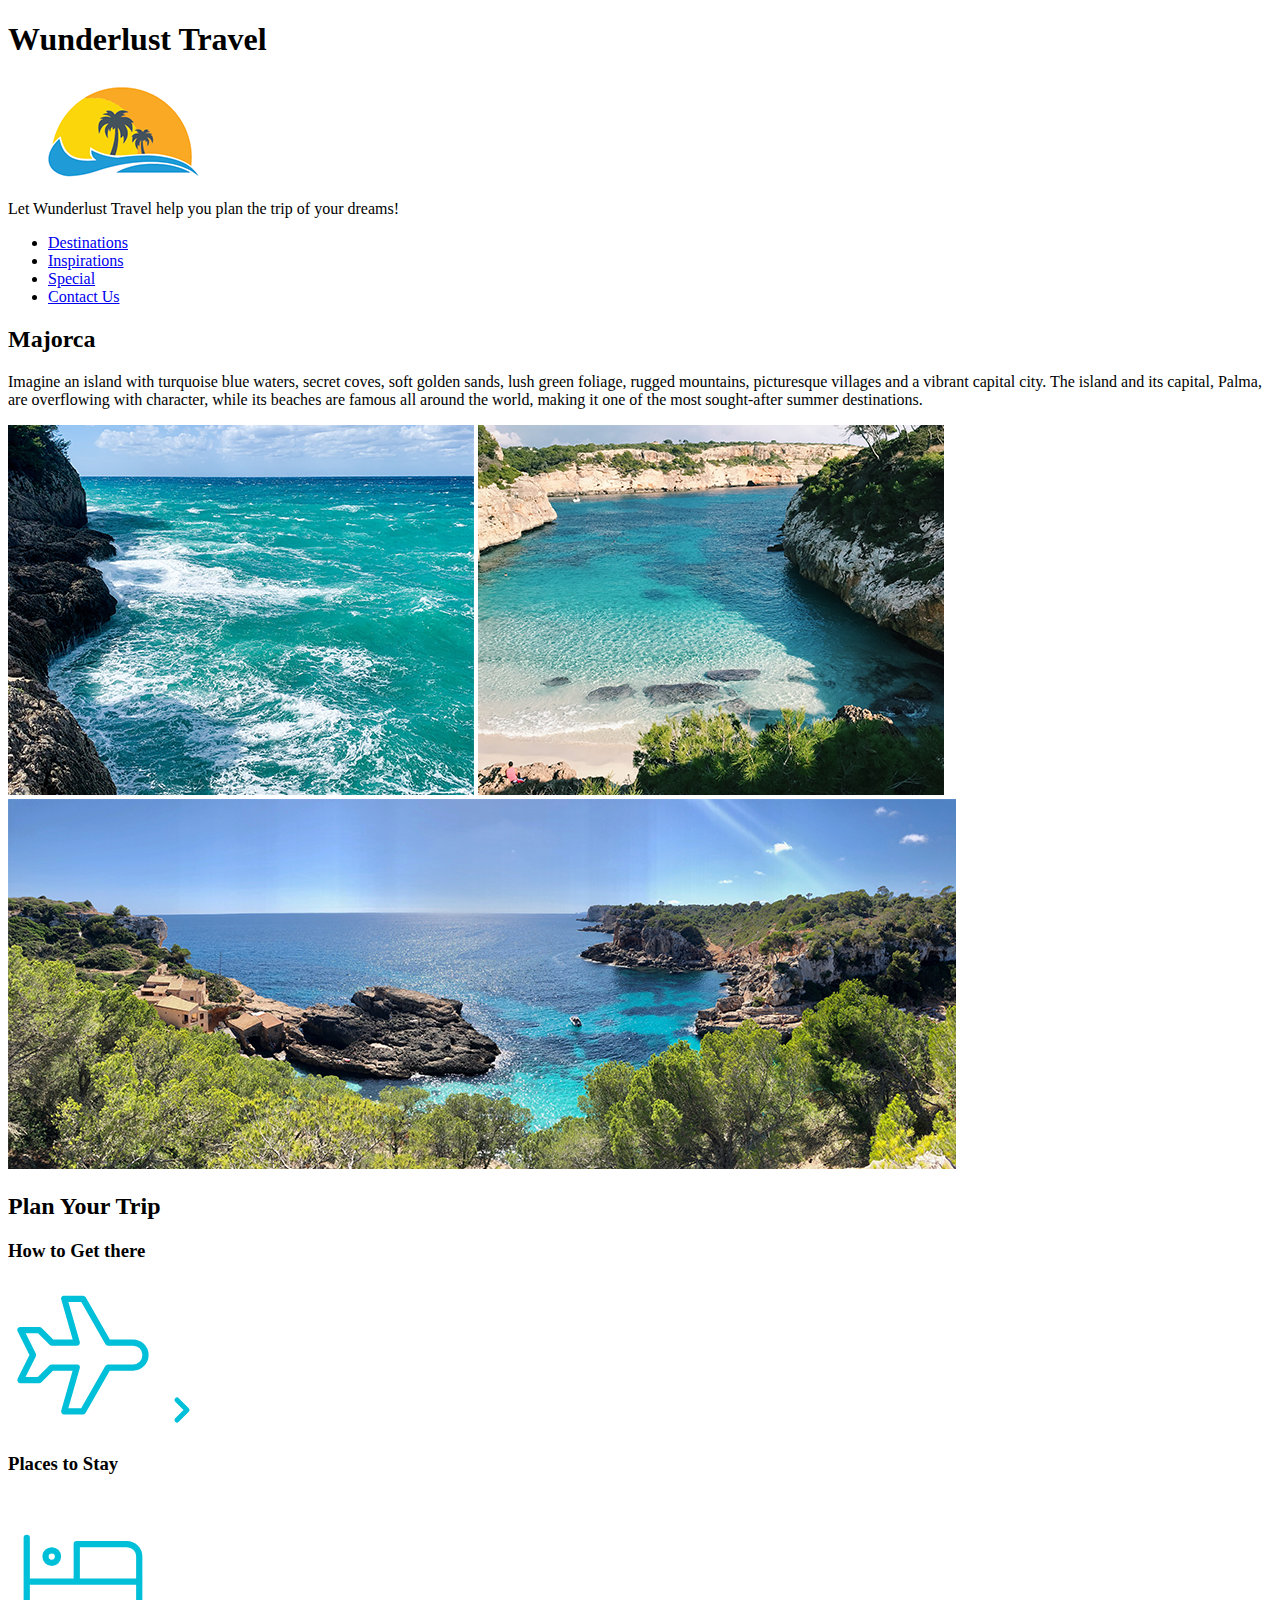
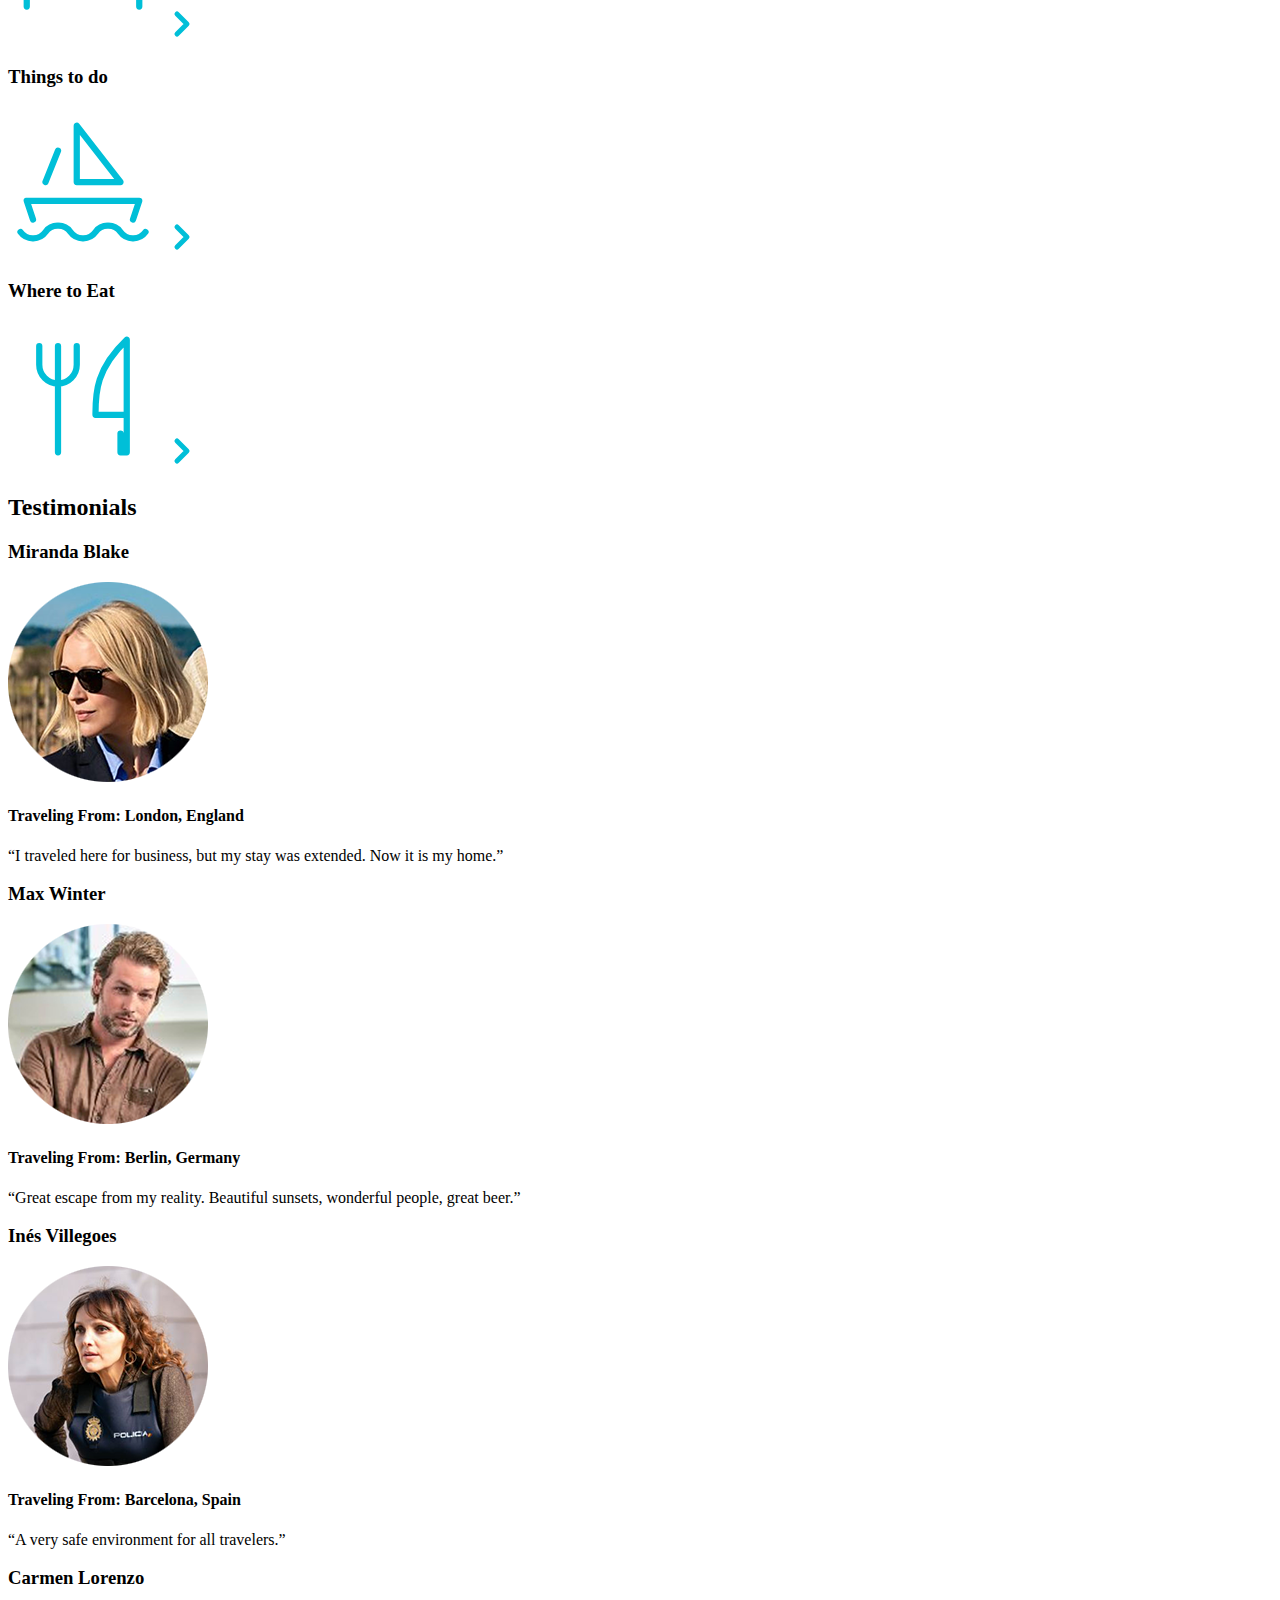
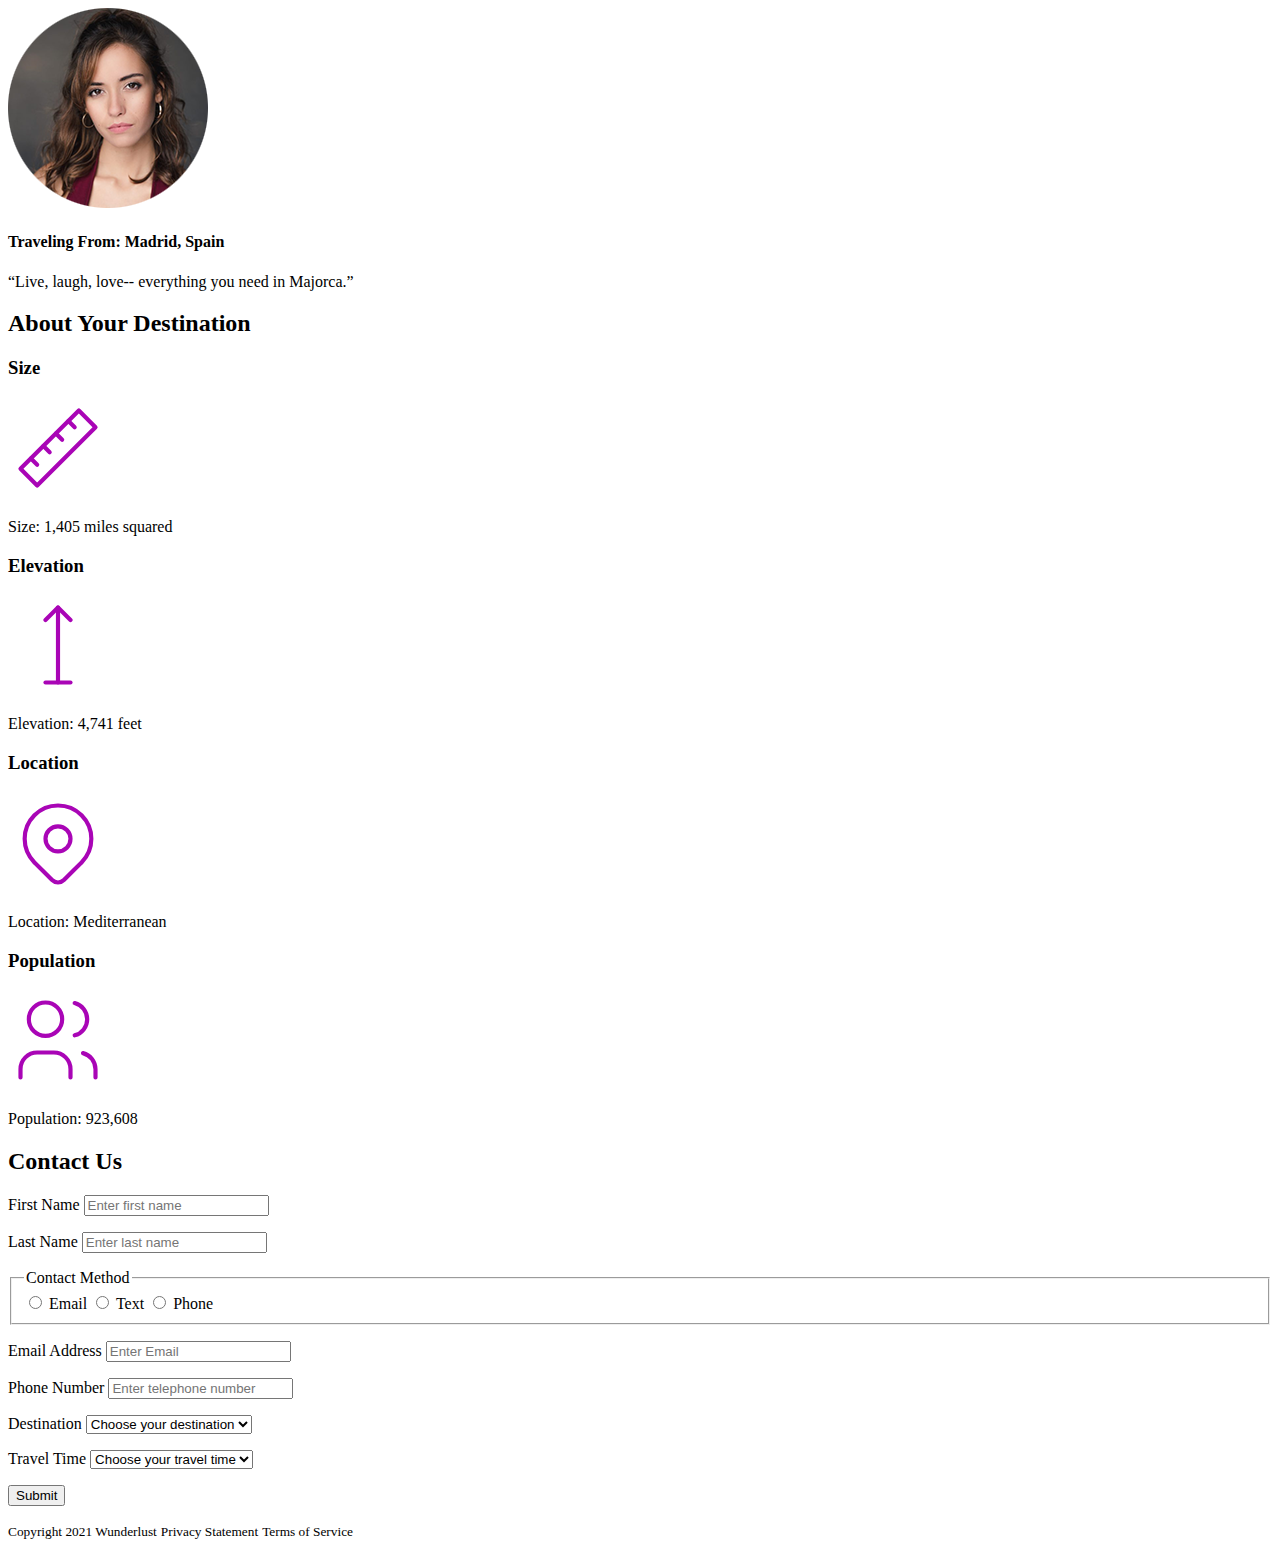
<file: index.html>
<!DOCTYPE html>
<html lang="en">
  <head>
    <meta charset="UTF-8">
    <meta name="Tanisha Garner" content="1.3 Assignment">
    <title>Wunderlust Travel</title>
  </head>
    <body>
      <header>
        <h1>Wunderlust Travel</h1>
        <a href="#home">
          <img src="images/logo.png" alt="logo">
        </a>  
        <p>
          Let Wunderlust Travel help you plan the trip of your dreams!  
        </p> 
  
          <nav>
            <ul>
              <li><a href="#destinations">Destinations</a></li>
              <li><a href="#inspirations">Inspirations</a></li>
              <li><a href="#special">Special</a></li>
              <li><a href="#contact">Contact Us</a></li>
            </ul>
          </nav>
      </header>
      <main> 
        <section>
          <h2>Majorca</h2>
          <p>Imagine an island with turquoise blue waters, secret coves, soft golden sands, lush green foliage, rugged mountains, picturesque villages and a vibrant capital city. The island and its capital, Palma, are overflowing with character, while its beaches are famous all around the world, making it one of the most sought-after summer destinations.</p>

            <img src="images/majorca-waves.png" alt="majorica island waves">
            <img src="images/majorca-beach.png" alt="majorica beach">
            <img src="images/majorca-cove.png" alt="cove of majorica beach">
        </section>

        <section>
          <h2>Plan Your Trip</h2>

          <section>
            <h3>How to Get there</h3>
          
            <svg xmlns="http://www.w3.org/2000/svg" class="icon icon-tabler icon-tabler-plane" width="150" height="150" viewBox="0 0 24 24" stroke-width="1" stroke="#00bfd8" fill="none" stroke-linecap="round" stroke-linejoin="round">
            <path stroke="none" d="M0 0h24v24H0z" fill="none"/>
            <path d="M16 10h4a2 2 0 0 1 0 4h-4l-4 7h-3l2 -7h-4l-2 2h-3l2 -4l-2 -4h3l2 2h4l-2 -7h3z" />
            </svg>

            <a href=”#” title="Search for flights">
              <svg xmlns="http://www.w3.org/2000/svg" class="icon icon-tabler icon-tabler-chevron-right" width="40" height="40" viewBox="0 0 24 24" stroke-width="3" stroke="#00bfd8" fill="none" stroke-linecap="round" stroke-linejoin="round">
              <path stroke="none" d="M0 0h24v24H0z" fill="none"/>
              <polyline points="9 6 15 12 9 18" />
              </svg>
            </a>
          </section>

          <section>
            <h3>Places to Stay</h3>
              
            <svg xmlns="http://www.w3.org/2000/svg" class="icon icon-tabler icon-tabler-bed" width="150" height="150" viewBox="0 0 24 24" stroke-width="1" stroke="#00bfd8" fill="none" stroke-linecap="round" stroke-linejoin="round">
              <path stroke="none" d="M0 0h24v24H0z" fill="none"/>
              <path d="M3 7v11m0 -4h18m0 4v-8a2 2 0 0 0 -2 -2h-8v6" />
              <circle cx="7" cy="10" r="1" />
            </svg>

            <a href=”#” title="Search for flights">
              <svg xmlns="http://www.w3.org/2000/svg" class="icon icon-tabler icon-tabler-chevron-right" width="40" height="40" viewBox="0 0 24 24" stroke-width="3" stroke="#00bfd8" fill="none" stroke-linecap="round" stroke-linejoin="round">
                <path stroke="none" d="M0 0h24v24H0z" fill="none"/>
                <polyline points="9 6 15 12 9 18" />
              </svg>
            </a>
          </section>

          <section>
            <h3>Things to do</h3>
            <svg xmlns="http://www.w3.org/2000/svg" class="icon icon-tabler icon-tabler-sailboat" width="150" height="150" viewBox="0 0 24 24" stroke-width="1" stroke="#00bfd8" fill="none" stroke-linecap="round" stroke-linejoin="round">
              <path stroke="none" d="M0 0h24v24H0z" fill="none"/>
              <path d="M2 20a2.4 2.4 0 0 0 2 1a2.4 2.4 0 0 0 2 -1a2.4 2.4 0 0 1 2 -1a2.4 2.4 0 0 1 2 1a2.4 2.4 0 0 0 2 1a2.4 2.4 0 0 0 2 -1a2.4 2.4 0 0 1 2 -1a2.4 2.4 0 0 1 2 1a2.4 2.4 0 0 0 2 1a2.4 2.4 0 0 0 2 -1" />
              <path d="M4 18l-1 -3h18l-1 3" />
              <path d="M11 12h7l-7 -9v9" />
              <line x1="8" y1="7" x2="6" y2="12" />
            </svg>

            <a href=”#” title="Search for Activities">
              <svg xmlns="http://www.w3.org/2000/svg" class="icon icon-tabler icon-tabler-chevron-right" width="40" height="40" viewBox="0 0 24 24" stroke-width="3" stroke="#00bfd8" fill="none" stroke-linecap="round" stroke-linejoin="round">
                <path stroke="none" d="M0 0h24v24H0z" fill="none"/>
                <polyline points="9 6 15 12 9 18" />
              </svg>
            </a>
          </section>

          <section>
            <h3>Where to Eat</h3>
              
            <svg xmlns="http://www.w3.org/2000/svg" class="icon icon-tabler icon-tabler-tools-kitchen-2" width="150" height="150" viewBox="0 0 24 24" stroke-width="1" stroke="#00bfd8" fill="none" stroke-linecap="round" stroke-linejoin="round">
                <path stroke="none" d="M0 0h24v24H0z" fill="none"/>
                <path d="M19 3v12h-5c-.023 -3.681 .184 -7.406 5 -12zm0 12v6h-1v-3m-10 -14v17m-3 -17v3a3 3 0 1 0 6 0v-3" />
            </svg>

            <a href=”#” title="Search for Restaurants">
              <svg xmlns="http://www.w3.org/2000/svg" class="icon icon-tabler icon-tabler-chevron-right" width="40" height="40" viewBox="0 0 24 24" stroke-width="3" stroke="#00bfd8" fill="none" stroke-linecap="round" stroke-linejoin="round">
                <path stroke="none" d="M0 0h24v24H0z" fill="none"/>
                <polyline points="9 6 15 12 9 18" />
              </svg>
            </a>      
          </section>

        </section>
        
        <section>
          <h2>Testimonials</h2>
  
          <section>
            <h3>Miranda Blake</h3>
            <img src="images/miranda-blake.png" alt="Miranda Blake">
            <h4>Traveling From: London, England</h4>
            <p>“I traveled here for business, but my stay was extended. Now it is my home.”</p>
          </section>
      
          <section>
            <h3>Max Winter</h3>
            <img src="images/max-winter.png" alt="Max Winter">
            <h4>Traveling From: Berlin, Germany</h4>
            <p>“Great escape from my reality. Beautiful sunsets, wonderful people, great beer.”</p>
          </section>
        
  
          <section>
            <h3>Inés Villegoes</h3>
            <img src="images/ines-villegoes.png" alt="Inés Villegoes">
            <h4>Traveling From: Barcelona, Spain</h4>
            <p>“A very safe environment for all travelers.”</p>
          </section> 

          <section>
            <h3>Carmen Lorenzo</h3>
            <img src="images/carmen-lorenzo.png" alt="Carmen Lorenzo">
            <h4>Traveling From: Madrid, Spain</h4>
            <p>“Live, laugh, love-- everything you need in Majorca.”</p>
          </section>
          
        </section>

        <section>
          <h2>About Your Destination</h2>

          <section>
            <h3>Size</h3>
            <svg xmlns="http://www.w3.org/2000/svg" class="icon icon-tabler icon-tabler-ruler-2" width="100" height="100" viewBox="0 0 24 24" stroke-width="1" stroke="#a905b6" fill="none" stroke-linecap="round" stroke-linejoin="round">
              <path stroke="none" d="M0 0h24v24H0z" fill="none"/>
              <path d="M17 3l4 4l-14 14l-4 -4z" />
              <path d="M16 7l-1.5 -1.5" />
              <path d="M13 10l-1.5 -1.5" />
              <path d="M10 13l-1.5 -1.5" />
              <path d="M7 16l-1.5 -1.5" />
            </svg>
            <p>Size: 1,405 miles squared</p>
          </section>
          
          <section>
            <h3>Elevation</h3>
            <svg xmlns="http://www.w3.org/2000/svg" class="icon icon-tabler icon-tabler-arrow-top-bar" width="100" height="100" viewBox="0 0 24 24" stroke-width="1" stroke="#a905b6" fill="none" stroke-linecap="round" stroke-linejoin="round">
            <path stroke="none" d="M0 0h24v24H0z" fill="none"/>
            <line x1="12" y1="21" x2="12" y2="3" />
            <path d="M15 6l-3 -3l-3 3" />
            <line x1="9" y1="21" x2="15" y2="21" />
            </svg>
            <p>Elevation: 4,741 feet</p>
          </section>

          <section>
            <h3>Location</h3>
            <svg xmlns="http://www.w3.org/2000/svg" class="icon icon-tabler icon-tabler-map-pin" width="100" height="100" viewBox="0 0 24 24" stroke-width="1" stroke="#a905b6" fill="none" stroke-linecap="round" stroke-linejoin="round">
              <path stroke="none" d="M0 0h24v24H0z" fill="none"/>
              <circle cx="12" cy="11" r="3" />
              <path d="M17.657 16.657l-4.243 4.243a2 2 0 0 1 -2.827 0l-4.244 -4.243a8 8 0 1 1 11.314 0z" />
            </svg>
            <p>Location: Mediterranean </p>
          </section>

          <section>
            <h3>Population</h3>
            <svg xmlns="http://www.w3.org/2000/svg" class="icon icon-tabler icon-tabler-users" width="100" height="100" viewBox="0 0 24 24" stroke-width="1" stroke="#a905b6" fill="none" stroke-linecap="round" stroke-linejoin="round">
              <path stroke="none" d="M0 0h24v24H0z" fill="none"/>
              <circle cx="9" cy="7" r="4" />
              <path d="M3 21v-2a4 4 0 0 1 4 -4h4a4 4 0 0 1 4 4v2" />
              <path d="M16 3.13a4 4 0 0 1 0 7.75" />
              <path d="M21 21v-2a4 4 0 0 0 -3 -3.85" />
            </svg>
          
            <p>Population: 923,608</p>
          </section>

        </section>

        <aside>
          <h2>Contact Us</h2>
          <form>  
            <p>
              <label>First Name</label>
              <input type="text" placeholder="Enter first name" required>
            </p>
            
            <p>
              <label>Last Name</label>
              <input type="text" placeholder="Enter last name" required>
            </p>
            
            <fieldset>
              <legend>Contact Method</legend>

              <input type="radio" name="input">
              <label>Email</label>

              <input type="radio" name="input">
              <label>Text</label>

              <input type="radio" name="input">
              <label>Phone</label>
            </fieldset>

            <p>
              <label>Email Address</label>
              <input type="email" placeholder="Enter Email">
            </p>
            <p>
              <label>Phone Number</label>
              <input type="tel" placeholder="Enter telephone number">
            </p>
            
            <p>
              <label>Destination</label>
                <select name="destination">
                  <option value="" disabled selected>Choose your destination</option>
                  <option value="">Barcelona</option>
                  <option value="">Granada</option>
                  <option value="">Ibiza</option>
                  <option value="">Madrid</option>
                  <option value="">Majorca</option>
                  <option value="">Seville</option>
                  <option value="">Tenerife</option>
                  <option value="">Valencia</option>
                </select>
            </p>

            <p>
              <label>Travel Time</label>
                <select name="traveltime">
                  <option value="" disabled selected>Choose your travel time</option>
                  <option value="">Fall</option>
                  <option value="">Winter</option>
                  <option value="">Spring</option>
                  <option value="">Summer</option>
                  <option value="">Flexible</option>
                </select>
            </p>

            <p>
              <input type="submit" value="Submit">	
            </p>
          </form>
        </aside>        
      </main>
      <footer>
        <small>Copyright 2021 Wunderlust</small>
        <small>Privacy Statement</small>
        <small>Terms of Service</small>
      </footer>      
    </body>
</html>
</file>
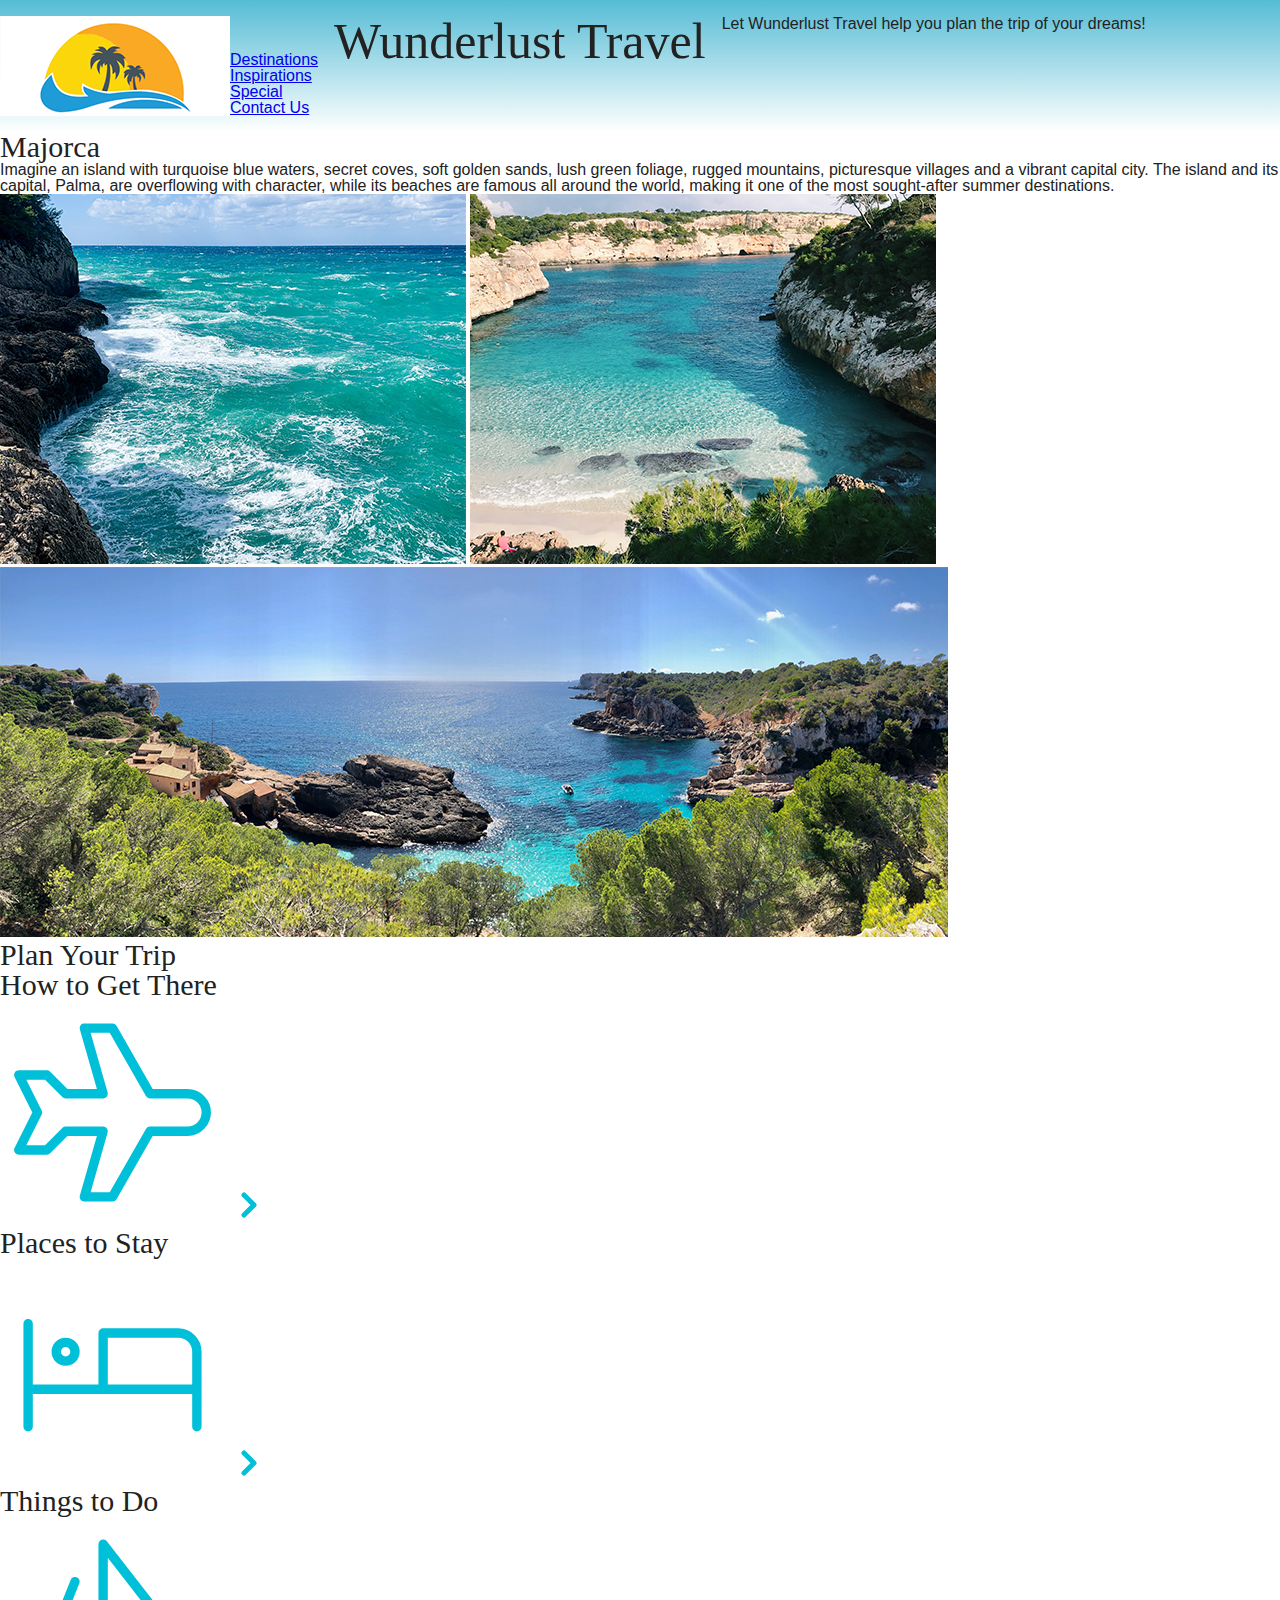
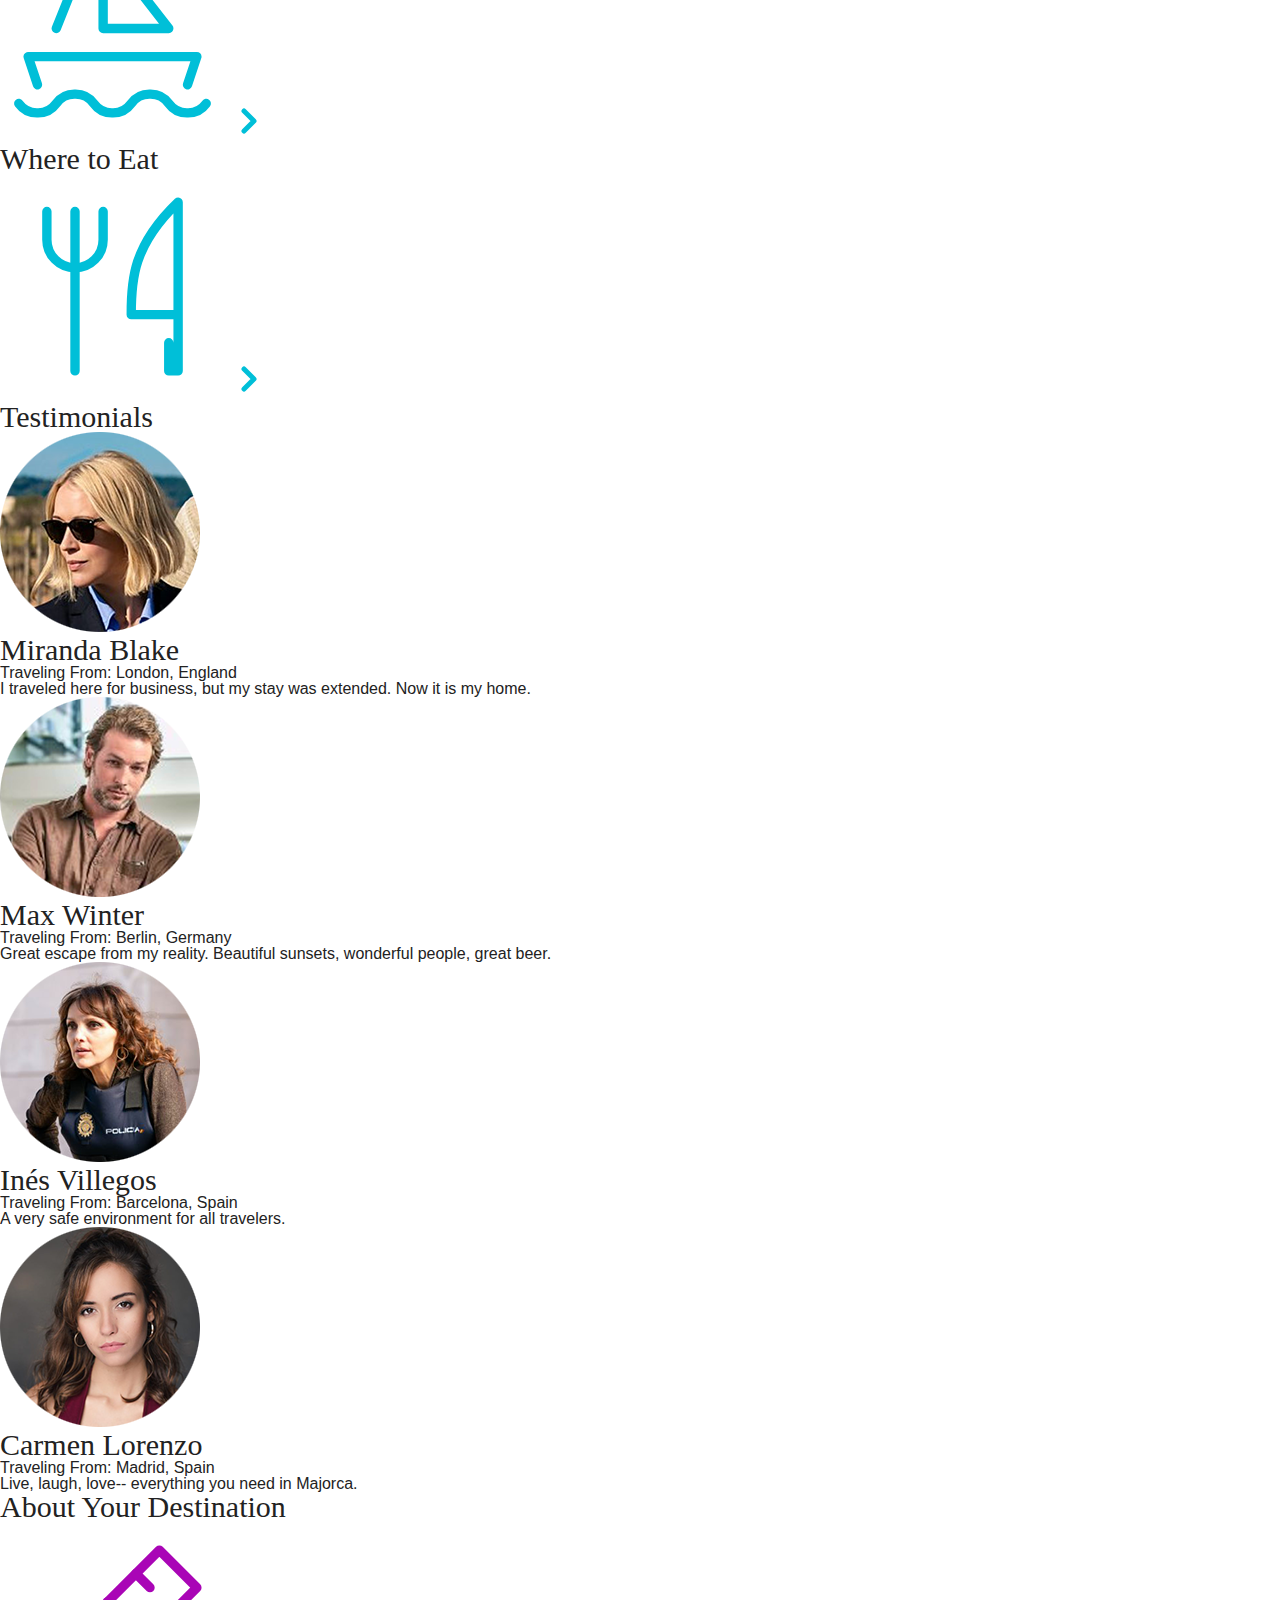
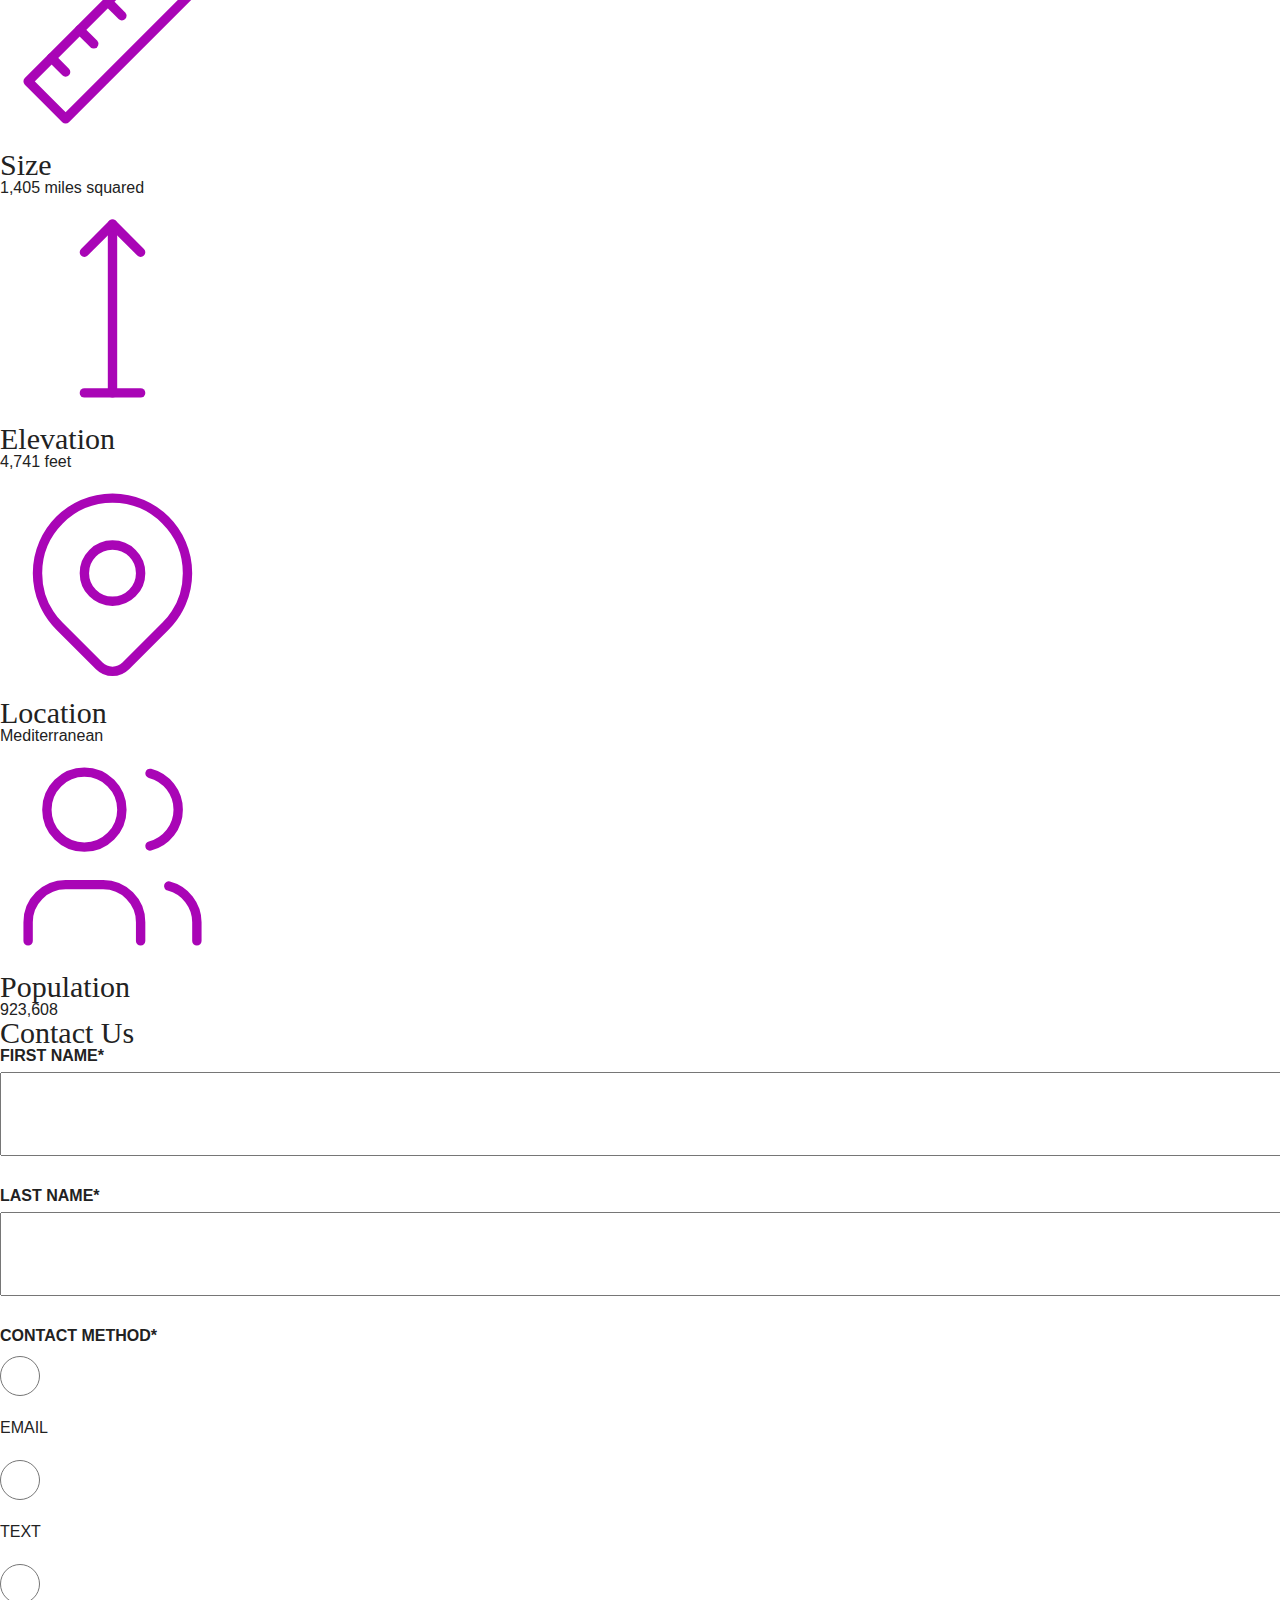
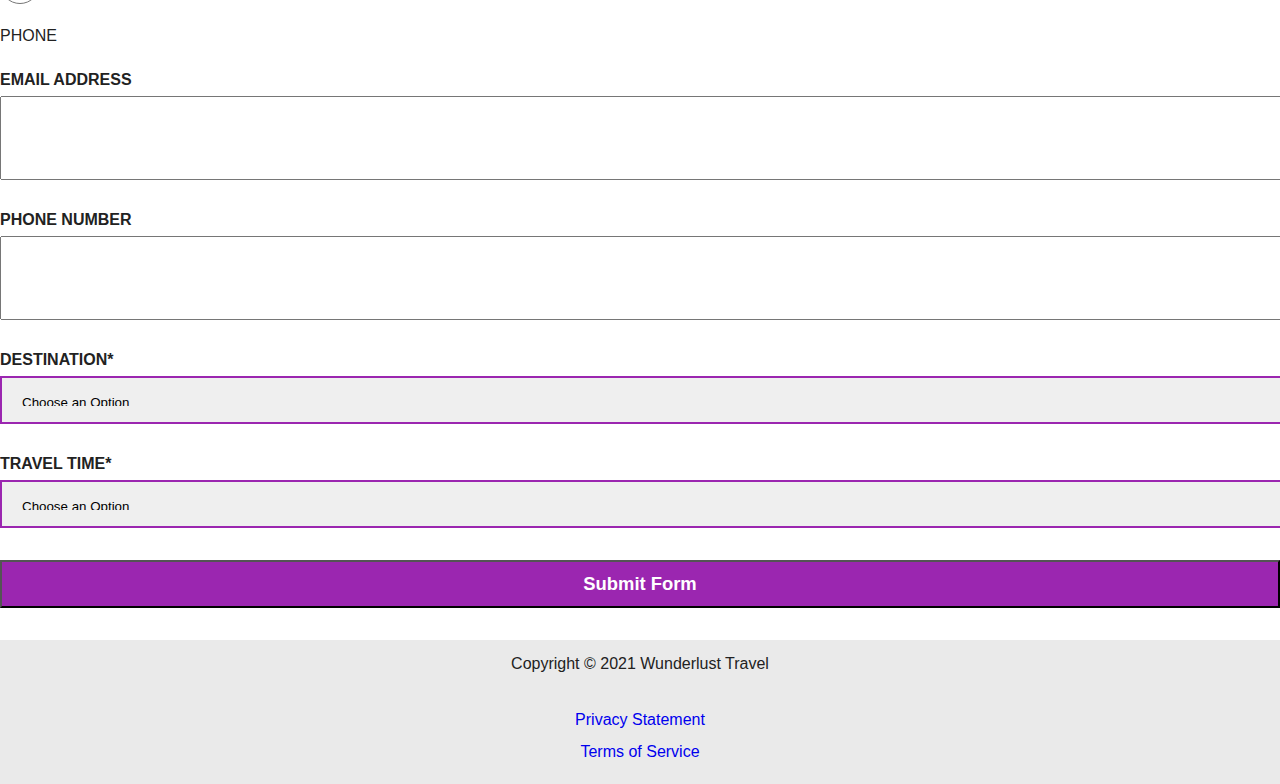
<file: majorca-1.html>
<!DOCTYPE html>
<html lang="en">
    <head>
<!--         Add all required tags in the head here - meta tags for SEO, responsiveness, and with info about the page, etc., in addition to tags to create a card on Twitter with a large image and open graph tags to allow for sharing on other social media sites -->
        <meta charset="UTF-8">
        <meta name="viewport" content="width=device-width, initial-scale=1.0">
        <meta name="author" content="Tanisha Garner">
        <meta name="description" content="Let Wunderlust Travel help you plan the trip of your dreams! We specialize in creating unforgettable experiences to your favorite travel destinations.">
        <meta name="keywords" content="Wunderlust, travel, vacations, planning, destinations">
        <meta http-equiv="refresh" content="5; url=#">

<!-- OPEN GRAPH/SOCIAL MEDIA META TAGS -->
	<!-- For Twitter -->
        <meta name="twitter:card" content="summary_large_image" >
        <meta name="twitter:site" content="#">
        <meta name="twitter:creator" content="Tanisha Garner">
        <meta name="twitter:title" content="Wunderlust Travel">
        <meta name="twitter:description" content="Let Wunderlust Travel help you plan the trip of your dreams!">
        <meta name="twitter:image" content="images/majorca-waves.png">

<!-- Open Graph -->	
        <meta property="og:title" content="Wunderlust Travel: Let us help you plan the trip of your dreams!">
        <meta property="og:url" content="#">
        <meta property="og:type" content="website">
        <meta property="og:image" content="images/majorca-waves.png">

<!-- LINKS FOR -->
        <link rel="stylesheet" type="text/css" href="styles.css">
        <link rel="icon" href="path/to/favicon.png">
        <link rel="canonical" href="#">
        <base href="#" target="_blank">

<!-- FOR DIFFERENT LANGUAGE VERSIONS OF SITE -->
        <link rel="alternate" hreflang="x-default" href="http://www.example.com/">
	    <link rel="alternate" hreflang="es" href="#">
	    <link rel="alternate" hreflang="fr" href="#">
	    <link rel="alterante" hreflang="de" href="#">

        <link rel="author" href="#">
        <link rel="license" href="https://creativecommons.org/licenses/by/4.0/">

<!-- TITLE -->	
	    <title>Wunderlust Travel</title>
    </head>
    <body>
<!--         Reveiew the document and add the proper tags to all of the headings  throughout. Use the outline feature in the validator to ensure that these have been added correctly. See the image of the correct outline as a reference if you have questions 

Also review the alt text on all of the images to ensure that it is descriptive and appropriate-->
        <header>
            <img src="images/logo.png" alt="The Wunderlust logo shows blue waves and the outline of two palm trees against an orange sun">
            <h1>Wunderlust Travel</h1>
            <p>Let Wunderlust Travel help you plan the trip of your dreams!</p>
            <nav>
                <!-- Main Navigation -->
                <ul>
                    <li><a href="#">Destinations</a></li>
                    <li><a href="#">Inspirations</a></li>
                    <li><a href="#">Special</a></li>
                    <li><a href="#">Contact Us</a></li>
                </ul>
            </nav>
        </header>
        <main>
            <article>  
                <h2>Majorca</h2>
                <p>Imagine an island with turquoise blue waters, secret coves, soft golden sands, lush green foliage, rugged mountains, picturesque villages and a vibrant capital city. The island and its capital, Palma, are overflowing with character, while its beaches are famous all around the world, making it one of the most sought-after summer destinations.</p>
                <img src="images/majorca-waves.png" alt="Turquoise blue waters with white wave caps crashing against a rock cliff">
                <img src="images/majorca-beach.png" alt="Clear blue water cove with gray rocks at the shore line with trees and greenery on the island surrounding the water">
                <img src="images/majorca-cove.png" alt="Deep blue water leading to the horizon with the island and trees in the foreground">
                <section>
                    <h2>Plan Your Trip</h2>
                    <section>
                        <h3>How to Get There</h3>
                        <svg xmlns="http://www.w3.org/2000/svg" class="icon icon-tabler icon-tabler-plane" width="225" height="225" viewBox="0 0 24 24" stroke-width="1" stroke="#00bfd8" fill="none" stroke-linecap="round" stroke-linejoin="round"> <path stroke="none" d="M0 0h24v24H0z" fill="none"/> <path d="M16 10h4a2 2 0 0 1 0 4h-4l-4 7h-3l2 -7h-4l-2 2h-3l2 -4l-2 -4h3l2 2h4l-2 -7h3z" /></svg>
                        <a href="#" title="Search for flights">
                            <svg xmlns="http://www.w3.org/2000/svg" class="icon icon-tabler icon-tabler-chevron-right" width="40" height="40" viewBox="0 0 24 24" stroke-width="3" stroke="#00bfd8" fill="none" stroke-linecap="round" stroke-linejoin="round"><path stroke="none" d="M0 0h24v24H0z" fill="none"/><polyline points="9 6 15 12 9 18" /></svg>
                        </a>
                    </section>      
                    <section>
                        <h3>Places to Stay</h3>
                        <svg xmlns="http://www.w3.org/2000/svg" class="icon icon-tabler icon-tabler-bed" width="225" height="225" viewBox="0 0 24 24" stroke-width="1" stroke="#00bfd8" fill="none" stroke-linecap="round" stroke-linejoin="round"><path stroke="none" d="M0 0h24v24H0z" fill="none"/><path d="M3 7v11m0 -4h18m0 4v-8a2 2 0 0 0 -2 -2h-8v6" /><circle cx="7" cy="10" r="1" /></svg>
                        <a href="#" title="Search for hotels">
                            <svg xmlns="http://www.w3.org/2000/svg" class="icon icon-tabler icon-tabler-chevron-right" width="40" height="40" viewBox="0 0 24 24" stroke-width="3" stroke="#00bfd8" fill="none" stroke-linecap="round" stroke-linejoin="round"><path stroke="none" d="M0 0h24v24H0z" fill="none"/><polyline points="9 6 15 12 9 18" /></svg> 
                        </a>
                    </section>
                    <section>
                        <h3>Things to Do</h3>
                        <svg xmlns="http://www.w3.org/2000/svg" class="icon icon-tabler icon-tabler-sailboat" width="225" height="225" viewBox="0 0 24 24" stroke-width="1" stroke="#00bfd8" fill="none" stroke-linecap="round" stroke-linejoin="round"><path stroke="none" d="M0 0h24v24H0z" fill="none"/><path d="M2 20a2.4 2.4 0 0 0 2 1a2.4 2.4 0 0 0 2 -1a2.4 2.4 0 0 1 2 -1a2.4 2.4 0 0 1 2 1a2.4 2.4 0 0 0 2 1a2.4 2.4 0 0 0 2 -1a2.4 2.4 0 0 1 2 -1a2.4 2.4 0 0 1 2 1a2.4 2.4 0 0 0 2 1a2.4 2.4 0 0 0 2 -1" /><path d="M4 18l-1 -3h18l-1 3" /><path d="M11 12h7l-7 -9v9" /><line x1="8" y1="7" x2="6" y2="12" /></svg>
                        <a href="#" title="Search for Activities">
                            <svg xmlns="http://www.w3.org/2000/svg" class="icon icon-tabler icon-tabler-chevron-right" width="40" height="40" viewBox="0 0 24 24" stroke-width="3" stroke="#00bfd8" fill="none" stroke-linecap="round" stroke-linejoin="round"><path stroke="none" d="M0 0h24v24H0z" fill="none"/><polyline points="9 6 15 12 9 18" /></svg> 
                        </a>                     
                    </section>    
                    <section>
                        <h3>Where to Eat</h3>
                        <svg xmlns="http://www.w3.org/2000/svg" class="icon icon-tabler icon-tabler-tools-kitchen-2" width="225" height="225" viewBox="0 0 24 24" stroke-width="1" stroke="#00bfd8" fill="none" stroke-linecap="round" stroke-linejoin="round"><path stroke="none" d="M0 0h24v24H0z" fill="none"/><path d="M19 3v12h-5c-.023 -3.681 .184 -7.406 5 -12zm0 12v6h-1v-3m-10 -14v17m-3 -17v3a3 3 0 1 0 6 0v-3" /></svg>
                        <a href="#" title="Search for Restaurants">
                            <svg xmlns="http://www.w3.org/2000/svg" class="icon icon-tabler icon-tabler-chevron-right" width="40" height="40" viewBox="0 0 24 24" stroke-width="3" stroke="#00bfd8" fill="none" stroke-linecap="round" stroke-linejoin="round"><path stroke="none" d="M0 0h24v24H0z" fill="none"/><polyline points="9 6 15 12 9 18" /></svg>                          
                        </a>
                    </section>   
                </section>
                <section>
                    <h2>Testimonials</h2>
                    <section>
                        <img src="images/miranda-blake.png" alt="Miranda Blake has a blonde bob and is wearing dark sunglasses">
                        <h3>Miranda Blake</h3>
                        <p>Traveling From: London, England</p>
                        <q>I traveled here for business, but my stay was extended. Now it is my home.</q>
                    </section>
                    <section>
                        <img src="images/max-winter.png" alt="Max Winter has a brown button up long sleeve shirt and has a short semi-gray beard">
                        <h3>Max Winter</h3>
                        <p>Traveling From: Berlin, Germany</p>
                        <q>Great escape from my reality. Beautiful sunsets, wonderful people, great beer.</q>
                    </section>
                    <section>
                        <img src="images/ines-villegoes.png" alt="Ines Villegos has a police vest on with shoulder length brown hair.">
                        <h3>Inés Villegos</h3>
                        <p>Traveling From: Barcelona, Spain</p>
                        <q>A very safe environment for all travelers.</q>
                    </section>
                    <section>
                        <img src="images/carmen-lorenzo.png" alt="Carmen Lorenzo has long, dark brown hair and is wearing gold hoop earrings">
                        <h3>Carmen Lorenzo</h3>
                        <p>Traveling From: Madrid, Spain</p>
                        <q>Live, laugh, love-- everything you need in Majorca.</q>
                    </section>
                </section>
                <section>
                    <h2>About Your Destination</h2>
                    <section>
                        <svg xmlns="http://www.w3.org/2000/svg" class="icon icon-tabler icon-tabler-ruler-2" width="225" height="225" viewBox="0 0 24 24" stroke-width="1" stroke="#a905b6" fill="none" stroke-linecap="round" stroke-linejoin="round"><path stroke="none" d="M0 0h24v24H0z" fill="none"/><path d="M17 3l4 4l-14 14l-4 -4z" /><path d="M16 7l-1.5 -1.5" /><path d="M13 10l-1.5 -1.5" /><path d="M10 13l-1.5 -1.5" /><path d="M7 16l-1.5 -1.5" /></svg>
                        <h3>Size</h3>
                        <p>1,405 miles squared</p>
                    </section>
                    <section>
                        <svg xmlns="http://www.w3.org/2000/svg" class="icon icon-tabler icon-tabler-arrow-top-bar" width="225" height="225" viewBox="0 0 24 24" stroke-width="1" stroke="#a905b6" fill="none" stroke-linecap="round" stroke-linejoin="round"><path stroke="none" d="M0 0h24v24H0z" fill="none"/><line x1="12" y1="21" x2="12" y2="3" /><path d="M15 6l-3 -3l-3 3" /><line x1="9" y1="21" x2="15" y2="21" /></svg>
                        <h3>Elevation</h3>
                        <p>4,741 feet</p>
                    </section>
                    <section>
                        <svg xmlns="http://www.w3.org/2000/svg" class="icon icon-tabler icon-tabler-map-pin" width="225" height="225" viewBox="0 0 24 24" stroke-width="1" stroke="#a905b6" fill="none" stroke-linecap="round" stroke-linejoin="round"><path stroke="none" d="M0 0h24v24H0z" fill="none"/><circle cx="12" cy="11" r="3" /><path d="M17.657 16.657l-4.243 4.243a2 2 0 0 1 -2.827 0l-4.244 -4.243a8 8 0 1 1 11.314 0z" /></svg>
                        <h3>Location</h3>
                        <p>Mediterranean</p>
                    </section>
                    <section>
                        <svg xmlns="http://www.w3.org/2000/svg" class="icon icon-tabler icon-tabler-users" width="225" height="225" viewBox="0 0 24 24" stroke-width="1" stroke="#a905b6" fill="none" stroke-linecap="round" stroke-linejoin="round"><path stroke="none" d="M0 0h24v24H0z" fill="none"/><circle cx="9" cy="7" r="4" /><path d="M3 21v-2a4 4 0 0 1 4 -4h4a4 4 0 0 1 4 4v2" /><path d="M16 3.13a4 4 0 0 1 0 7.75" /><path d="M21 21v-2a4 4 0 0 0 -3 -3.85" /></svg>
                        <h3>Population</h3>
                        <p>923,608</p>
                    </section>
                </section>
                <section>
                    <h2>Contact Us</h2>
                    <form method="post" action="https://wp.zybooks.com/form-viewer.php">
                        <label for="fName">First Name<span>*</span></label>
                        <input type="text" name="fName" id="fName" autocomplete="given-name" required>
                        <label for="lName">Last Name<span>*</span></label>
                        <input type="text" name="lName" id="lName" autocomplete="family-name" required>
                        <fieldset>
                            <legend>Contact Method<span>*</span></legend>
                            <input type="radio" name="contactPref" id="prefEmail" required>
                            <label for="prefEmail">Email</label>
                            <input type="radio" name="contactPref" id="prefText">
                            <label for="prefText">Text</label>
                            <input type="radio" name="contactPref" id="prefPhone">
                            <label for="prefPhone">Phone</label>
                        </fieldset>
                        <label for="email">Email Address</label>
                        <input type="email" name="email" id="email" autocomplete="email">
                        <label for="phone">Phone Number</label>
                        <input type="tel" name="phone" id="phone" autocomplete="tel">
                        <label for="destination">Destination<span>*</span></label>
                        <select name="destination" id="destination" required>
                            <option value="">Choose an Option</option>
                            <option value="barcelona">Barcelona</option>
                            <option value="granada">Granada</option>
                            <option value="ibiza">Ibiza</option>
                            <option value="madrid">Madrid</option>
                            <option value="majora">Majora</option>
                            <option value="seville">Seville</option>
                            <option value="tenerife">Tenerife</option>
                            <option value="valencia">Valencia</option>
                        </select>
                        <label for="travelTime">Travel Time<span>*</span></label>
                        <select name="travelTime" id="travelTime" required>
                            <option value="">Choose an Option</option>
                            <option value="fall">Fall</option>
                            <option value="winter">Winter</option>
                            <option value="spring">Spring</option>
                            <option value="summer">Summer</option>
                            <option value="flexible">Flexible</option>
                        </select>
                        <input type="submit" name="mySubmit" id="mySubmit" value="Submit Form">
                    </form>
                </section>
            </article>
        </main>
        <footer>
            <p>Copyright &copy; 2021 Wunderlust Travel</p>
            <a href="#">Privacy Statement</a>
            <a href="#">Terms of Service</a>
        </footer>
    </body>
</html>
</file>
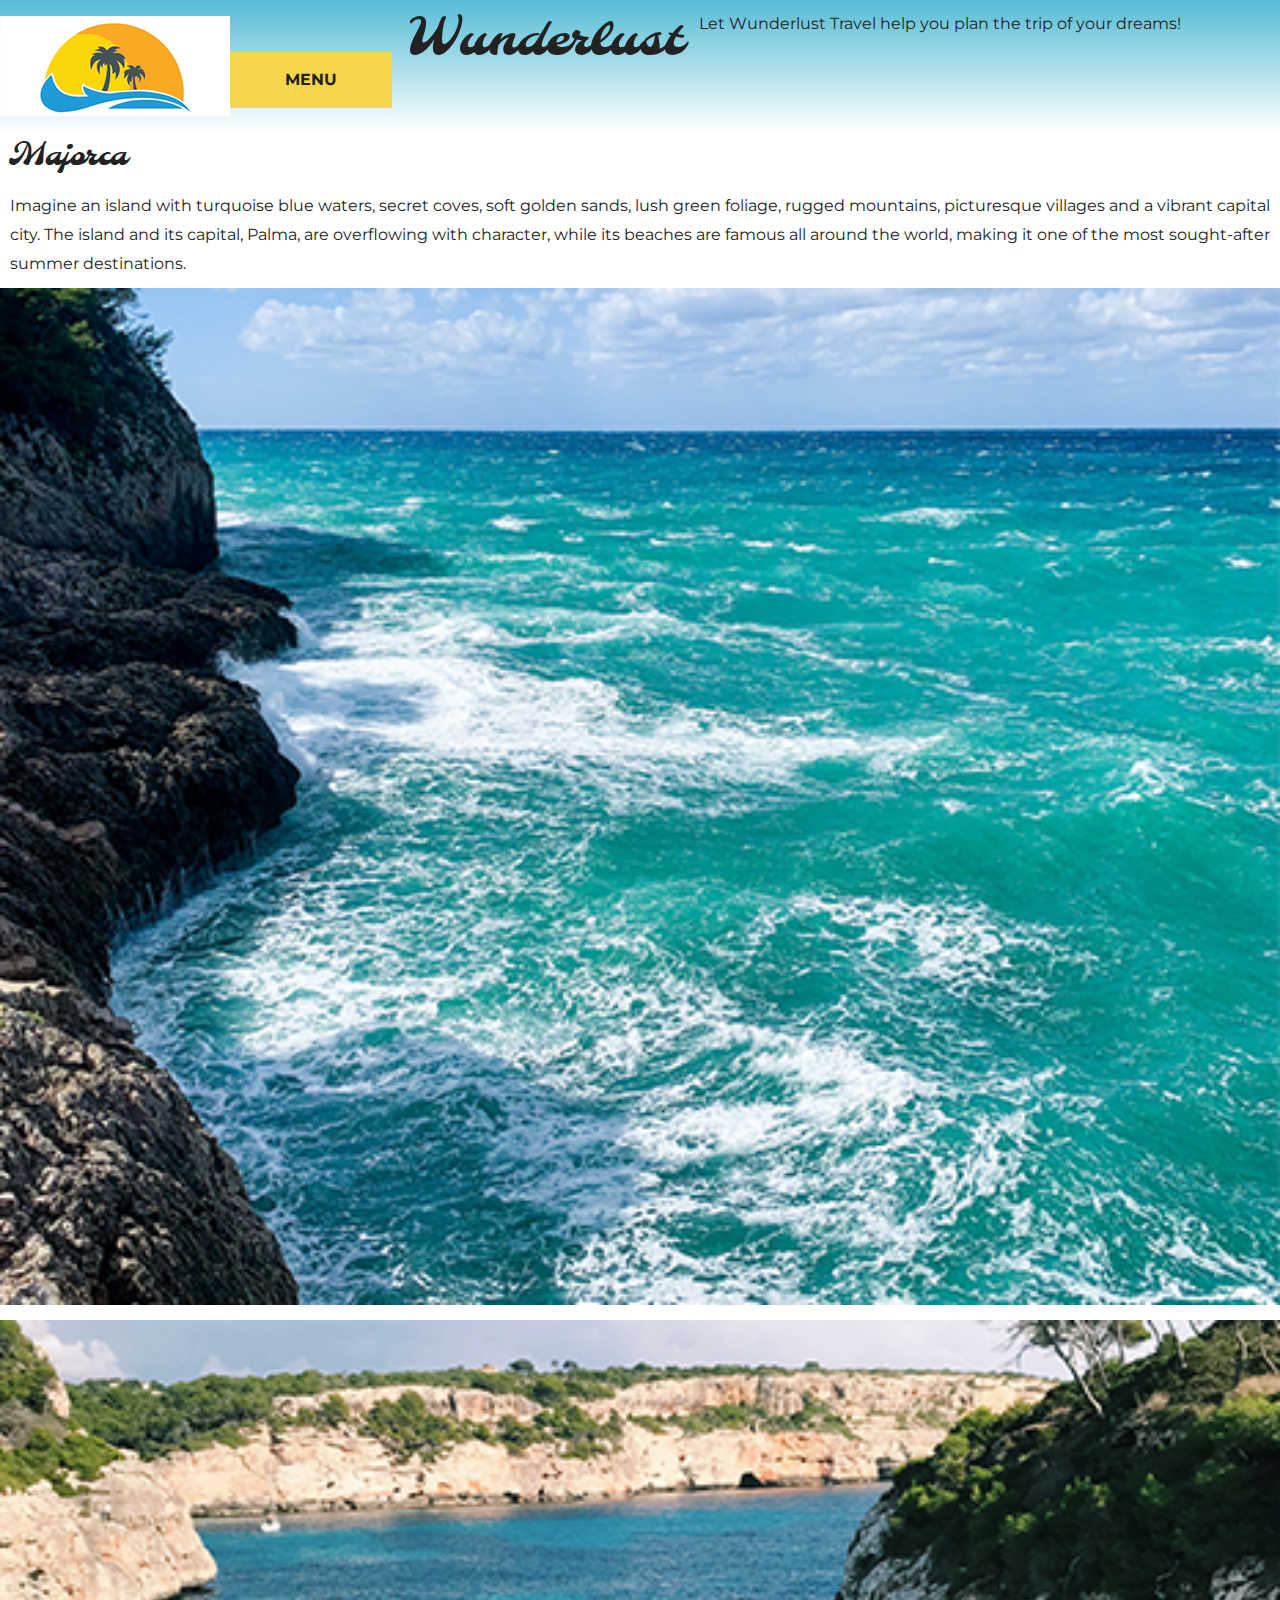
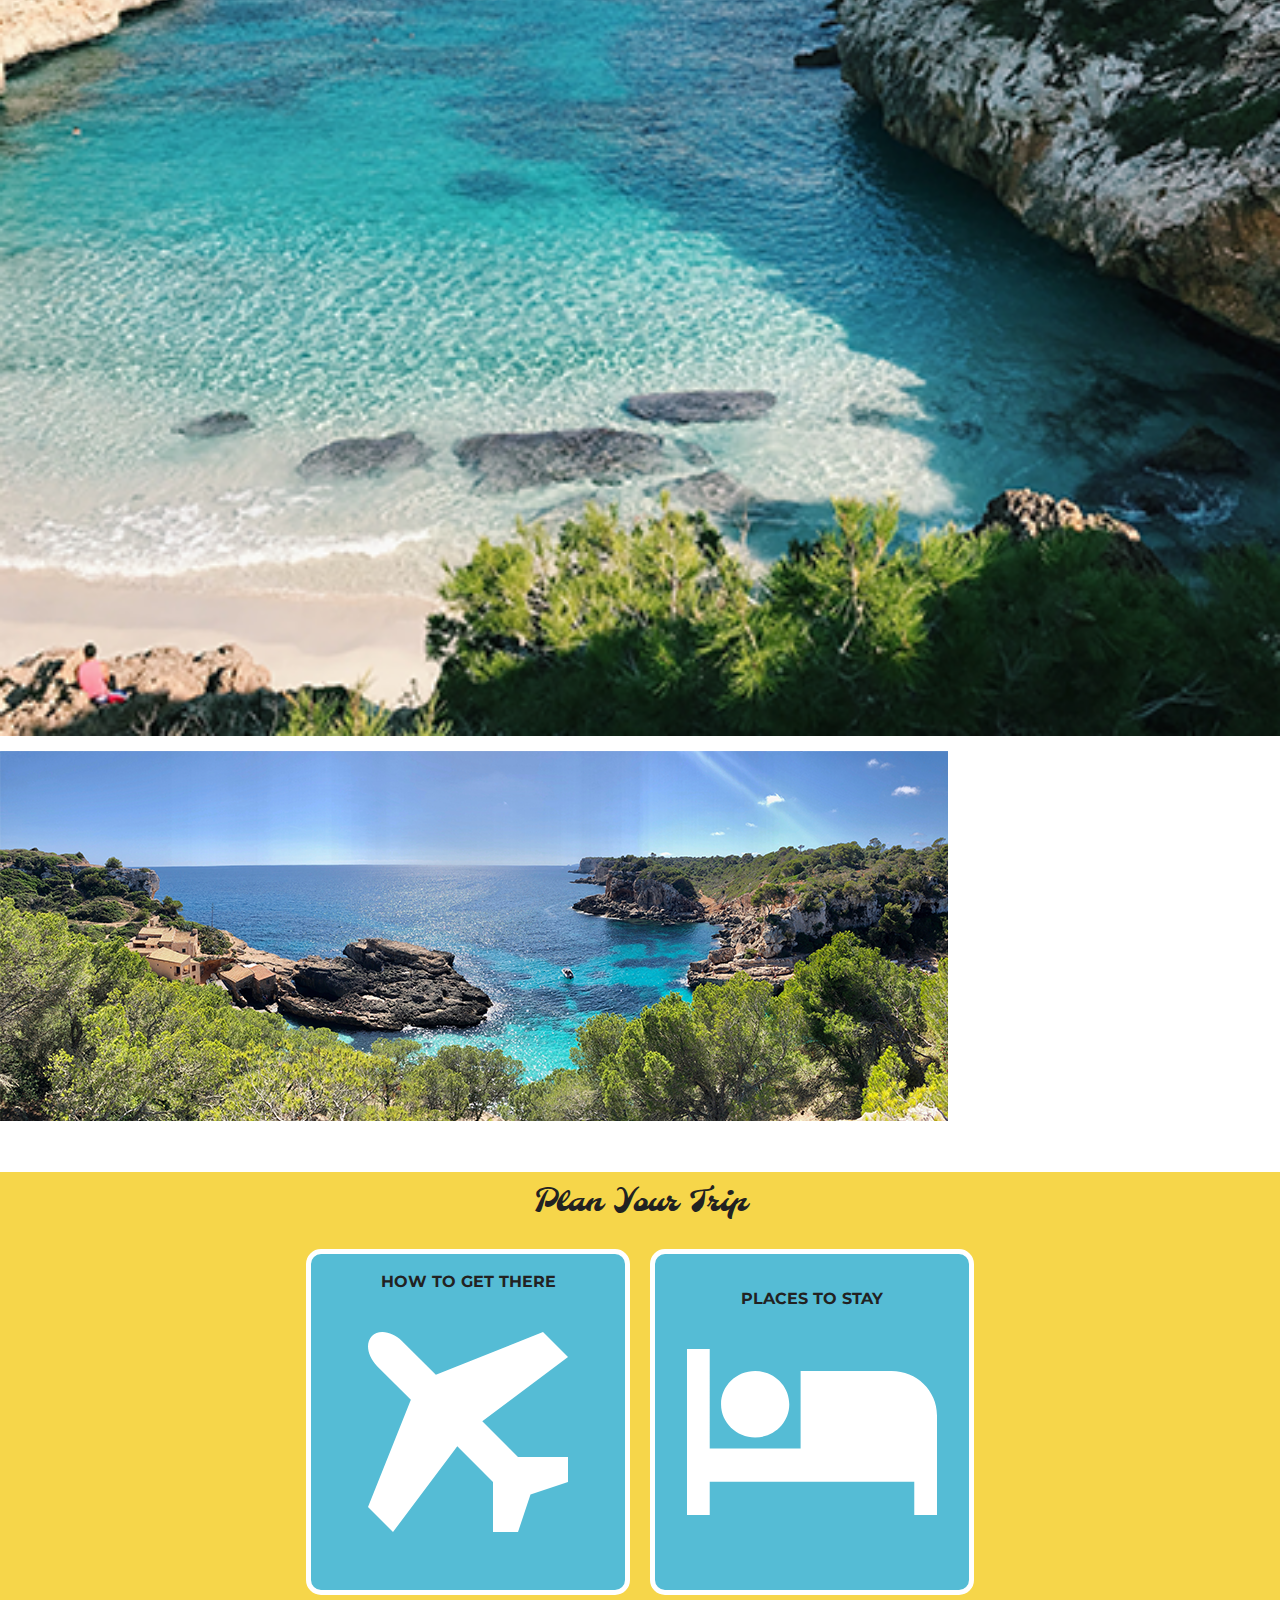
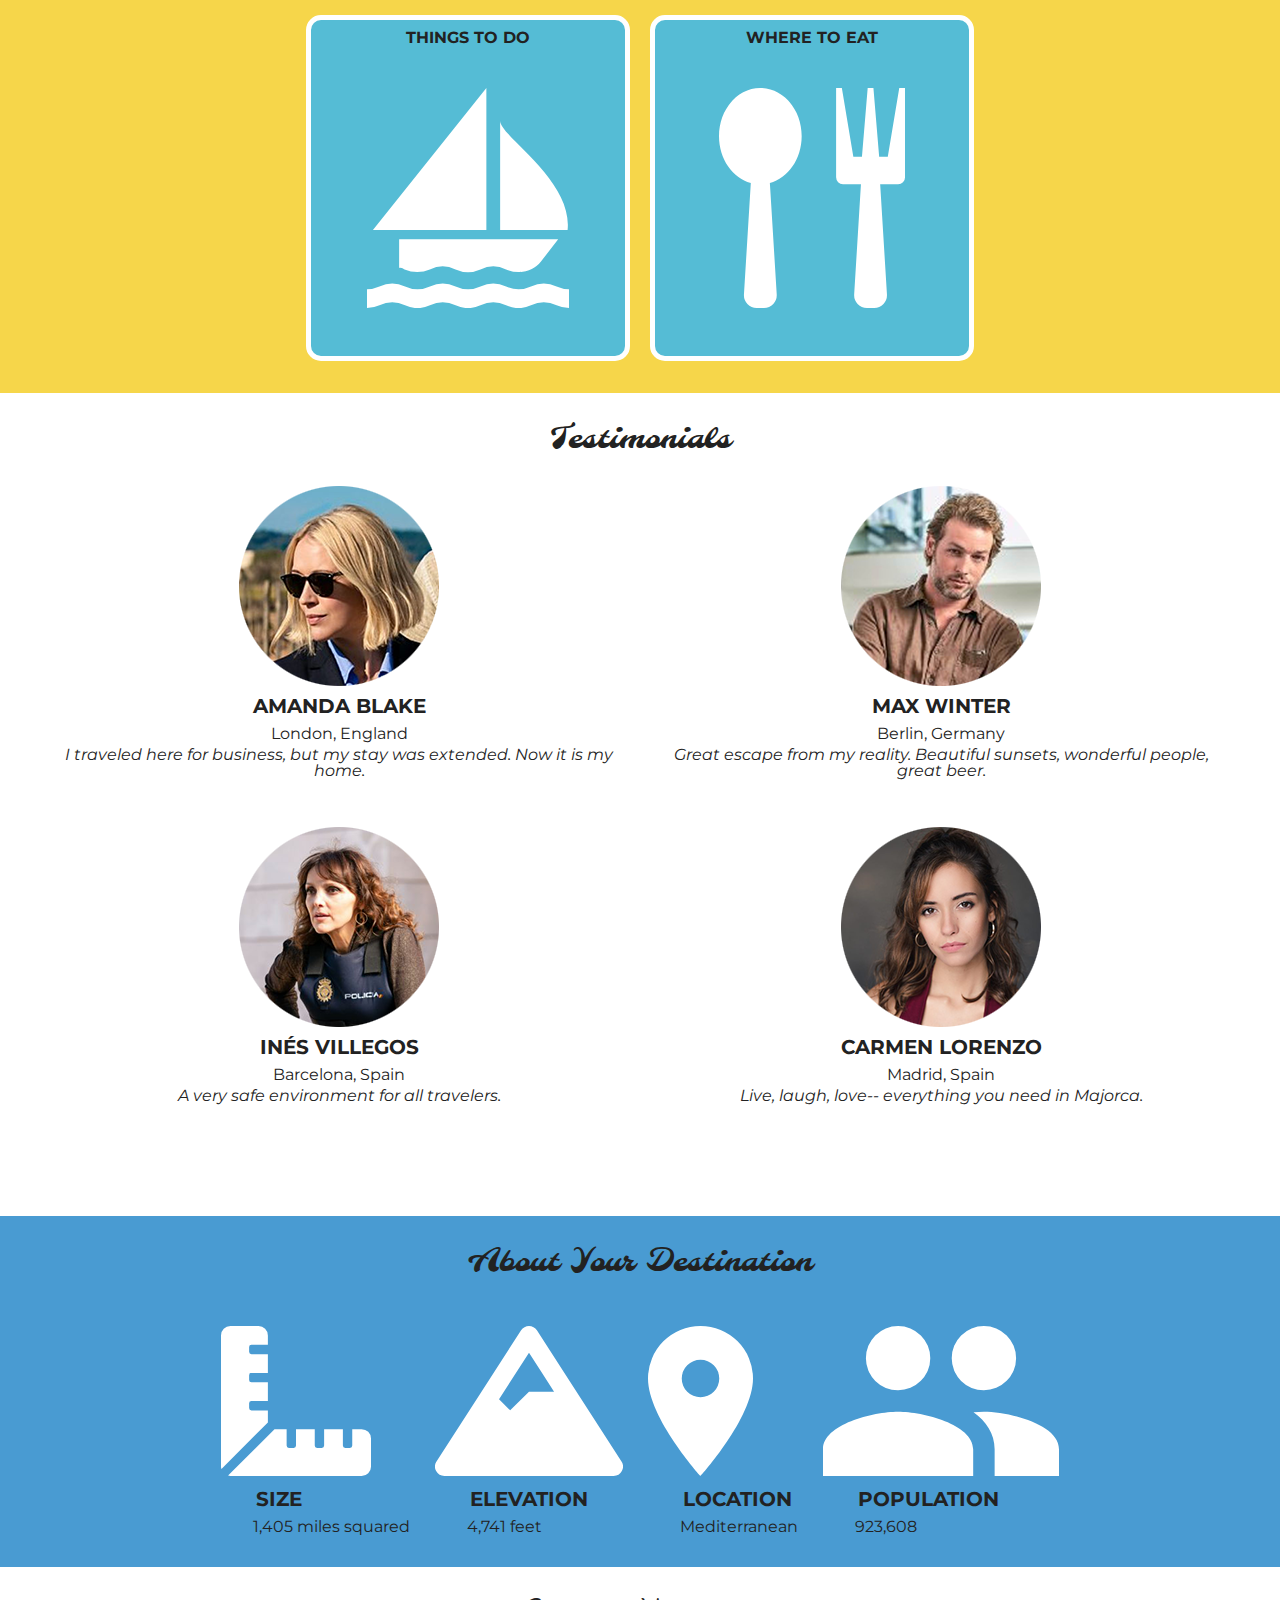
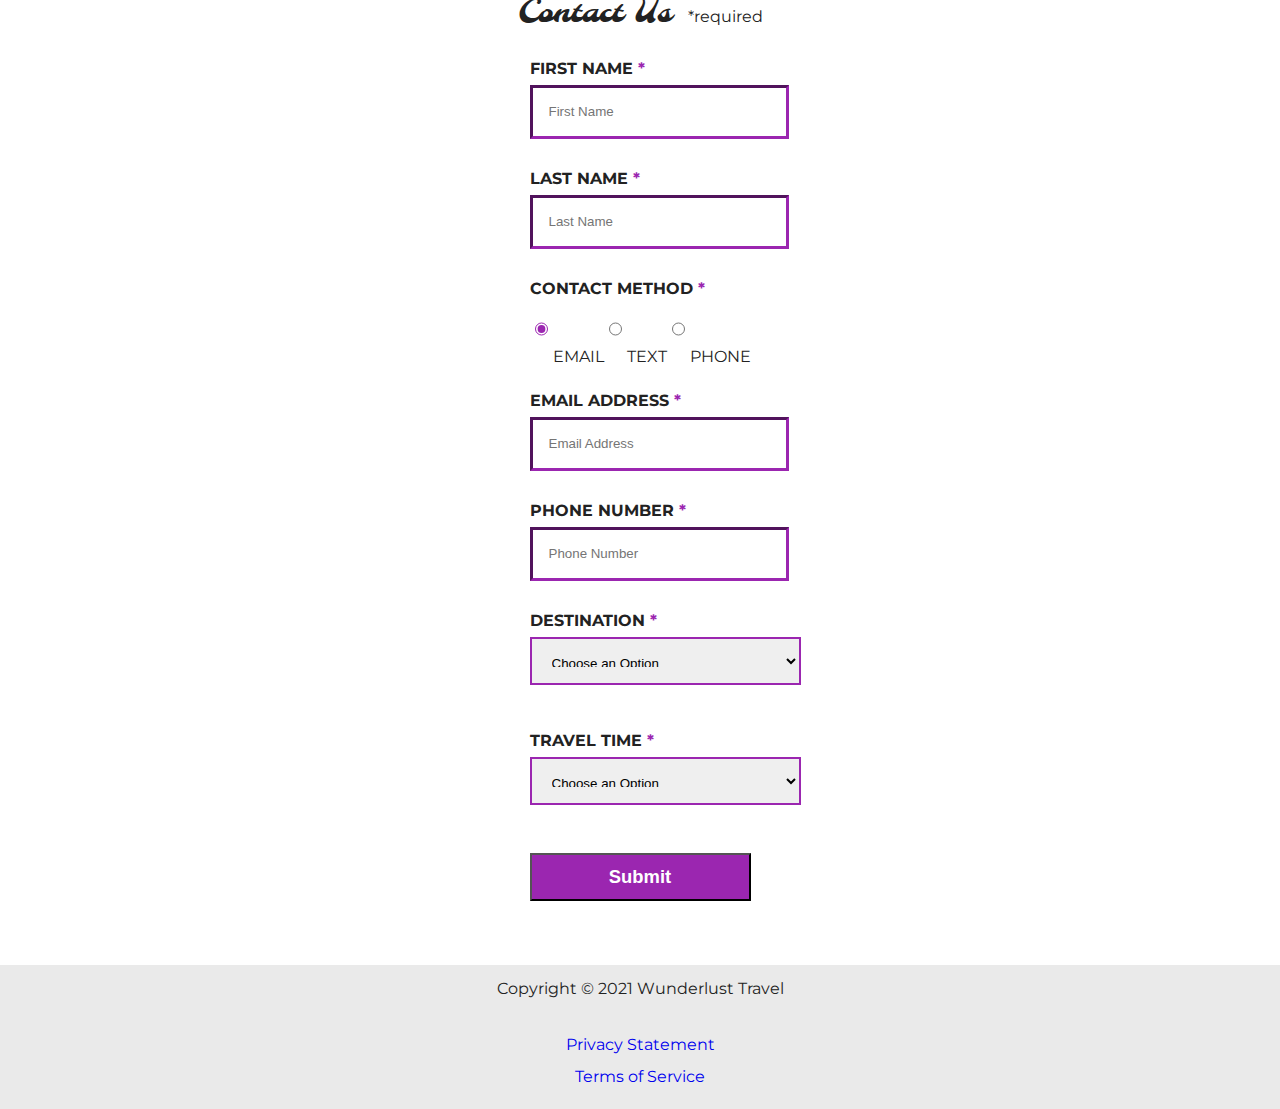
<file: wunderlust-majorca.html>
<!DOCTYPE html>
<html lang="en">
    <head>
        <meta charset="utf-8">
        <meta name="viewport" content="width=device-width, initial-scale=1">
        <meta name="author" content="Jessica Barnett, Christina Carrasquilla">
        <meta name="description" content="Let Wunderlust Travel take you to beautiful Majorca this year! Majorca is a beautiful island and offers beauty and fun to its visitors">
        <meta name="keywords" content="travel, majorca, beach, island, vacation, destination, getaway, restaurants in majorca, entertainment in majorca, testimonials from visitors">
        <title>Wunderlust Travel</title>
        <meta name="robots" content="index,follow">

        <!-- ~~~~~~~~~~ TWITTER CARD TAGS ~~~~~~~~~~ -->
        <meta name="twitter:card" content="summary_large_image">
        <meta name="twitter:site" content="@wunderlusttravel">
        <meta name="twitter:creator" content="@wunderlusttravel">
        <meta name="twitter:title" content="Wunderlust Travel: Majorca">
        <meta name="twitter:description" content="Let Wunderlust Travel take you to beautiful Majorca this year! Majorca is a beautiful island and offers beauty and fun to its visitors">
        <meta name="twitter:image" content="https://wunderlusttravel.com/images/majorca-cove.png">

        <!-- ~~~~~~~~~~ OPEN GRAPH META TAGS ~~~~~~~~~~ -->
        <meta property="og:title" content="See Majorca with Wunderlust Travel">
        <meta property="og:type" content="website">
        <meta property="og:image" content="https://wunderlusttravel.com/images/majorca-cove.png">
        <meta property="og:url" content="https://wunderlusttravel.com/majorca">
        <meta property="og:description" content="Let Wunderlust Travel take you to beautiful Majorca this year! Majorca is a beautiful island and offers beauty and fun to its visitors">
        <!-- ~~~~~~~~~~FAVICON ~~~~~~~~~~ -->
        <link rel="shortcut icon" href="images/favicon.png">

        <!-- ~~~~~~~~~~ GOOGLE FONTS ~~~~~~~~~~ -->
        <link rel="preconnect" href="https://fonts.googleapis.com">
        <link rel="preconnect" href="https://fonts.gstatic.com" crossorigin>
        <link href="https://fonts.googleapis.com/css2?family=Molle:ital@1&family=Montserrat:wght@400;600&display=swap" rel="stylesheet">
        <link href="styles.css" rel="stylesheet">
    </head>
    <body>
        <a id="skip" href="#main-content">Skip to Main Content</a>
        <!-- styling skip links: https://webaim.org/techniques/css/invisiblecontent/ -->
        <header>
            <a href="index.html" id="logo"><img src="images/logo.png" alt="The Wunderlust logo shows blue waves and the outline of two palm trees against an orange sun"></a>
            <h1>Wunderlust</h1>
			<p>Let Wunderlust Travel help you plan the trip of your dreams!</p>			
            <nav>
                <div id="menu-toggle">
                    <!-- responsive menu code from (with changes made to match mockups): https://css-tricks.com/three-css-alternatives-to-javascript-navigation/ -->
                    <h2 class="sr-only">Main Navigation</h2>
                    <!-- hidden but accessible headings from: https://webaim.org/techniques/css/invisiblecontent/ -->
                    <input name="toggle" id="toggle" type="checkbox">
                    <label for="toggle">Menu</label>
                    <ul>
                        <li class="active"><a href="#">Destinations</a></li>
                        <li><a href="#">Inspirations</a></li>
                        <li><a href="#">Special</a></li>
                        <li><a href="#">Contact Us</a></li>
                    </ul>
                </div>
            </nav>
        </header>
        <main id="main-content">
            <article>
                <div id="intro">  
                    <h2>Majorca</h2>
                    <p>Imagine an island with turquoise blue waters, secret coves, soft golden sands, lush green foliage, rugged mountains, picturesque villages and a vibrant capital city. The island and its capital, Palma, are overflowing with character, while its beaches are famous all around the world, making it one of the most sought-after summer destinations.</p>
                    <div id="img-grid">
                        <img src="images/majorca-waves.png" alt="Turquoise blue waters with white wave caps crashing against a rock cliff">
                        <img src="images/majorca-beach.png" alt="A calm cove with turquoise waters calmly lapping at a light sand beach">
                        <picture>
                            <source srcset="images/majorca-cove-small.png"
                                media="(max-width: 500px)">
                            <img src="images/majorca-cove.png" alt="Deep blue water leading to the horizon with the island and trees in the foreground">
                        </picture>
                    </div>
                </div>  
                <section id="plan">
                    <h3>Plan Your Trip</h3>
                    <div>
                        <section>
                            <h4>How to Get There</h4>
                            <a href="#" title="Search for flights">
                                <img src="images/get.svg" alt="airplane icon">
                            </a>
                        </section>      
                        <section>
                            <h4>Places to Stay</h4>
                            <a href="#" title="Search for hotels">
                                <img src="images/stay.svg" alt="bed icon">
                            </a>
                        </section>
                        <section>
                            <h4>Things to Do</h4>
                            <a href="#" title="Search for Activities">
                                <img src="images/do.svg" alt="sailboat icon">
                            </a>                     
                        </section>    
                        <section>
                            <h4>Where to Eat</h4>
                            <a href="#" title="Search for Restaurants">
                                <img src="images/eat.svg" alt="fork and spoon icon">                         
                            </a>
                        </section>
                    </div>   
                </section>
                <section id="testimonials">
                    <h3>Testimonials</h3>
                    <div>
                        <section>
                            <img src="images/miranda-blake.png" alt="Miranda Blake has a blonde bob and is wearing dark sunglasses">
                            <h4>Amanda Blake</h4>
                            <p>London, England</p>
                            <q>I traveled here for business, but my stay was extended. Now it is my home.</q>
                        </section>
                        <section>
                            <img src="images/max-winter.png" alt="Max Winter has dark blonde hair and a trimmed beard and mustache">
                            <h4>Max Winter</h4>
                            <p>Berlin, Germany</p>
                            <q>Great escape from my reality. Beautiful sunsets, wonderful people, great beer.</q>
                        </section>
                        <section>
                            <img src="images/ines-villegoes.png" alt="Ines Villegos has shoulder-length, wavy, brown hair and is wearing a brown sweater"> 
                            <h4>Inés Villegos</h4> 
                            <p>Barcelona, Spain</p>
                            <q>A very safe environment for all travelers.</q>
                        </section>
                        <section>
                            <img src="images/carmen-lorenzo.png" alt="Carmen Lorenzo has long, dark brown hair and is wearing gold hoop earrings">
                            <h4>Carmen Lorenzo</h4> 
                            <p>Madrid, Spain</p>
                            <q>Live, laugh, love-- everything you need in Majorca.</q>
                        </section>
                    </div>
                </section>
                <section id="about">
                    <h3>About Your Destination</h3>
                    <div>
                        <section>
                            <img src="images/size.svg" alt="ruler icon">
                            <h4>Size</h4> 
                            <p>1,405 miles squared</p>
                        </section>
                        <section>
                            <img src="images/elevation.svg" alt="mountain icon">
                            <h4>Elevation</h4> 
                            <p>4,741 feet</p>
                        </section>
                        <section>
                            <img src="images/location.svg" alt="location pin icon">
                            <h4>Location</h4> 
                            <p>Mediterranean</p>
                        </section>
                        <section>
                            <img src="images/population.svg" alt="people icon">
                            <h4>Population</h4>
                            <p>923,608</p>
                        </section>
                    </div>  
                </section>
                <section id="contact">
                    <h3>Contact Us <span class="form-required">*required</span></h3>
                    <form method="post" action="https://wp.zybooks.com/form-viewer.php">
                        <div id="names">
                            <label for="fName">First Name<span class="required">*</span></label>
                            <input type="text" name="fName" id="fName" autocomplete="given-name" placeholder="First Name" required>
                            <!-- custom input styles from https://moderncss.dev/custom-css-styles-for-form-inputs-and-textareas/ -->
                            <label for="lName">Last Name<span class="required">*</span></label>
                            <input type="text" name="lName" id="lName" autocomplete="family-name" placeholder="Last Name" required>
                        </div>
                        <div id="nums">
                            <fieldset>
                                <legend>Contact Method<span class="required">*</span></legend>
                                <!-- custom radio button styles from https://moderncss.dev/pure-css-custom-styled-radio-buttons/ -->
                                <label for="prefEmail">
                                    <span class="radio-input">
                                        <input type="radio" name="contactPref" id="prefEmail" required checked>
                                        <span class="radio-control"></span>
                                    </span>
                                    <span class="radio-label">Email</span>
                                </label>
                                <label for="prefText">
                                    <span class="radio-input">
                                        <input type="radio" name="contactPref" id="prefText">
                                        <span class="radio-control"></span>
                                    </span>
                                    <span class="radio-label">Text</span>
                                </label>
                                <label for="prefPhone">
                                    <span class="radio-input">
                                        <input type="radio" name="contactPref" id="prefPhone">
                                        <span class="radio-control"></span>
                                    </span>
                                    <span class="radio-label">Phone</span>
                                </label>
                            </fieldset>
                            <label for="email">Email Address<span class="required">*</span></label>
                            <input type="email" name="email" id="email" autocomplete="email" placeholder="Email Address" required>
                            <label for="phone">Phone Number<span class="required">*</span></label>
                            <input type="tel" name="phone" id="phone" autocomplete="tel" placeholder="Phone Number" required>
                        </div>
                        <div id="selects">
                            <!-- custom select styles from: https://moderncss.dev/custom-select-styles-with-pure-css/ -->
                            <label for="destination">Destination<span class="required">*</span></label>
                            <div class="custom-select">
                                <select name="destination" id="destination" required>
                                    <option value="" disabled selected>Choose an Option</option>
                                    <option value="barcelona">Barcelona</option>
                                    <option value="granada">Granada</option>
                                    <option value="ibiza">Ibiza</option>
                                    <option value="madrid">Madrid</option>
                                    <option value="majora">Majora</option>
                                    <option value="seville">Seville</option>
                                    <option value="tenerife">Tenerife</option>
                                    <option value="valencia">Valencia</option>
                                </select>
                                <span class="focus"></span>
                            </div>  
                            <label for="travelTime">Travel Time<span class="required">*</span></label>
                            <div class="custom-select">
                                <select name="travelTime" id="travelTime" required>
                                    <option value="" disabled selected>Choose an Option</option>
                                    <option value="fall">Fall</option>
                                    <option value="winter">Winter</option>
                                    <option value="spring">Spring</option>
                                    <option value="summer">Summer</option>
                                    <option value="flexible">Flexible</option>
                                </select>
                                <span class="focus"></span>
                            </div> 
                            <input type="submit" name="mySubmit" id="mySubmit" value="Submit">
                        </div>
                    </form>
                </section>
            </article>
        </main>
        <footer>
            <p>Copyright &copy; 2021 Wunderlust Travel</p>
            <a href="#">Privacy Statement</a>
            <a href="#">Terms of Service</a>
        </footer>
    </body>
</html>
</file>
<file: styles.css>
/* Tanisha Garner */

/* http://meyerweb.com/eric/tools/css/reset/ 
   v2.0 | 20110126
   License: none (public domain)
*/

html, body, div, span, applet, object, iframe,
h1, h2, h3, h4, h5, h6, p, blockquote, pre,
a, abbr, acronym, address, big, cite, code,
del, dfn, em, img, ins, kbd, q, s, samp,
small, strike, strong, sub, sup, tt, var,
b, u, i, center,
dl, dt, dd, ol, ul, li,
fieldset, form, label, legend,
table, caption, tbody, tfoot, thead, tr, th, td,
article, aside, canvas, details, embed, 
figure, figcaption, footer, header, hgroup, 
menu, nav, output, ruby, section, summary,
time, mark, audio, video {
	margin: 0;
	padding: 0;
	border: 0;
	font-size: 100%;
	font: inherit;
	vertical-align: baseline;
}
/* HTML5 display-role reset for older browsers */
article, aside, details, figcaption, figure, 
footer, header, hgroup, menu, nav, section {
	display: block;
}
body {
	line-height: 1;
}
ol, ul {
	list-style: none;
}
blockquote, q {
	quotes: none;
}
blockquote:before, blockquote:after,
q:before, q:after {
	content: '';
	content: none;
}
table {
	border-collapse: collapse;
	border-spacing: 0;
}

/* FONTS AND ROOTS */
@import url('https://fonts.googleapis.com/css2?family=Molle&family=Montserrat&display=swap');

:root{
	--yellow: #F6D64A;
    --teal: #55BCD5;
    --purple: #9B26B0;
    --blue: #499BD2;
    --dark-gray: #222222;
    --light-gray: #EAEAEA;
    --white: #FFFFFF;
    --black: #000000;
	font-family: 'Molle', cursive;
    font-family: 'Montserrat', sans-serif;
}

/* FOR SCREEN READER */
#skip{
    position: absolute;
	left: -10000px;
	top: auto;
	width: 1px;
	height: 1px;
	overflow: hidden;
}
.sr-only{
    position: absolute;
	left: -10000px;
	top: auto;
	width: 1px;
	height: 1px;
	overflow: hidden;
}

/* FONT FAMILIES */
h1, h2, h3 {
    font-family: 'Molle';
}

h4, p, q, small, nav, button, form{
    font-family: 'Montserrat', sans-serif;
}

/* FONT SIZES */
h1{
    font-size: 50px;
}

h2, h3{
    font-size: 30px;
}

/* MOBILE FIRST STYLES */
body{
    color: var(--dark-gray);
}

/* MENU AND NAV */
header{
    padding: 10px;
    background-image: linear-gradient(#55BCD5, #FFFFFF);
    display: flex;
    flex-wrap: wrap;
    flex-direction: column;
	padding: 1rem 0;
   
    
}

header h1, header p{
    padding-left: 1rem;
    padding-bottom: 3px;
    display: flex;
    order: 1;
}


#logo{
    display: flex;
    flex-shrink: 3;
}

nav{
    display: flex;
    align-self: flex-end;
}


#toggle{
    display: none;
}

#toggle:checked + label + ul {
    display: flex;
    flex-direction: column;
    background-color: var(--teal);
    color: var(--white);
    padding: 2rem;
}

nav #menu-toggle{
    display: flex;
    flex-direction: column;
    justify-content: space-between;
    align-items: center;
       
}

#menu-toggle > label{
    color: var(--dark-gray);
    background-color: var(--yellow);
    cursor: pointer;
    padding: 20px 55px;
    text-align: center;
    text-decoration: none;
    display: inline-block;
    display: flex;
    align-items: center;
    font-size: 16px;
}

nav > #menu-toggle a{
    text-decoration: none;
    text-transform: uppercase;
    font-weight: bold;
    color: var(--white);
    

}


#menu-toggle ul{
    display: none;
    padding: 1rem;
}









/* INTRO */

#intro div{
    display: flex;
    flex-direction: column;
    padding-bottom: 3rem;
}

#intro p{
    line-height: 1.8;
}

#intro h2, #intro p{
    display: flex;
    justify-content: flex-start;
    padding-left: 60px;
    padding: 10px;


}

#img-grid{
    display: grid;
    grid-template-rows: 1fr 1fr 1fr;
    justify-content: center;
    row-gap: 20px;
    grid-gap: 15px;
    padding-bottom:5px;  
    max-width: 100%;
    height: auto;

}


/* PLAN */

#plan{
    background-color: var(--yellow);
    padding: 1rem;
    display: flex;
    flex-wrap: wrap;
    flex-direction: column;
    align-items: center;
    justify-content: space-between;

}

#plan h3{
    padding-bottom: 15px;

}

#plan div{
    padding: 1rem;  
    display: grid;
    row-gap: 20px;
}
    

#plan section{
    display: flex;
    flex-direction: column;
    justify-content: center;  
}

#plan h4{
    text-align: center;
    font-weight: bold;
    text-transform: uppercase;
    padding-top: 10px;
    padding-bottom: 10px;
}

#plan div > section{
    display: flex;
    padding-bottom: 1rem;
    background-color: var(--teal);
    border-radius: 15px;
    border-top-width: 3rem;
    border:5px solid var(--white);
    

}

#plan a{
    display: flex;
    align-items: center;
    justify-content: center;
    padding-bottom: 10px;
    padding: 2rem;

}

/* TESTIMONIALS */

#testimonials{
    padding: 2rem;
    display: flex;
    flex-wrap: wrap;
    flex-direction: column;
    align-items: center;
    justify-content: space-around;
}
#testimonials h3{
    padding-bottom: 15px;
}

#testimonials section{
    display: flex;
    flex-direction: column;
    align-items: center;
  
}

#testimonials div > section{
    display: flex;
    flex-direction: column;
    padding-bottom: 3rem;
}

#testimonials h4{
    text-align: center;
    font-size: 20px;
    font-weight: bold;
    text-transform: uppercase;
    padding-top: 10px;
    padding-bottom: 10px;
}

#testimonials section > q{
    quotes: initial;
    font-style: italic;
    text-align: center;
    padding-top: 5px;
}

/* ABOUT DESTINATION */

#about{
    background-color: var(--blue);
    padding: 2rem;
    display: flex;
    flex-wrap: wrap;
    flex-direction: column;
    align-items: center;
    
    
}
#about div{
    display: grid;
    grid-template-rows: 1fr 1fr;
    grid-template-columns: 1fr 1fr;
    grid-gap: 25px;   
}

#about div > section h4{
    padding-left: 35px;
    font-size: 20px;
    font-weight: bold;
    text-transform: uppercase;
    padding-top: 10px;
    padding-bottom: 10px;
}

#about div > section p{
    padding-left: 2rem;
}

#about h3{
    padding-bottom: 3rem;

}
/* CONTACT FORM */ 

#contact{
    padding: 2rem;
    display: flex;
    flex-wrap: wrap;
    flex-direction: column;
    align-items: center;
    justify-content: space-around;
}

#contact h3{
    padding-bottom: 2rem;
}

#contact span{
    padding-left: 5px;
    font-family: Montserrat;
    font-size: medium;
}

.required{
    color: var(--purple);
    
}

#names input{
    width: 100%;
    height: 1rem;
    border-color: var(--purple);
    border-width: 3px;
}

#nums input{
    width: 100%;
    height: 1rem;
    border-color: var(--purple);
    border-width: 3px;
}

#mySubmit{
    width: 100%;
    height: 3rem;
}

#destination, #travelTime{
    border-color: var(--purple);
    border-width: 2px;
    width: 123%;
}


label{
    text-transform: uppercase;
	display: block;
	margin-bottom: 0.5rem;
	font-weight: bold;
}

input, select{
	display: block;
	width: 100%;
	margin-bottom: 2rem;
	padding: 1rem;
	height: 3rem;
}

fieldset{
	margin: 1rem auto;
	display: flex;
    flex-direction: column;
    text-transform: uppercase;
    
}

legend{
	font-weight: bold;
	flex-grow: 1;
}

fieldset label, fieldset input{
    display: flex;
    align-items: flex-end;
	margin: 0.75rem 0;
	color: var(--dark-gray);
	font-weight: normal;
}

fieldset label{
	display: flex;
	justify-content: flex-start;

}

fieldset input{
	height: 1rem;
	display: flex;
	justify-content: start;
	
}
 input[type='radio']{
    width: 3em; 
    height: 3em; 
    accent-color: var(--purple);
}



input[type=submit]{
	display: flex;
    justify-content: center;
	color: white;
	font-weight: bold;
	font-size: 1.15rem;
	background-color: var(--purple);
	padding: 0.5rem;
	width: 100%;
}






/* FOOTER STYLES */ 

footer{
    background-color: var(--light-gray);
    padding: 1rem;
    display: flex;
    flex-direction: column;
}

footer p{
    text-align: center;
    padding-bottom: 2rem;
}

footer a{
    text-align: center;
    padding: 8px;
    text-decoration: none;
}




/* MEDIA QUERIES DOR DIFFERENT SCREEN SIZES */ 

/* SMALL */ 
@media screen and (min-width: 320px){

}



/* MEDIUM */ 
@media screen and (min-width: 750px){
    header{
            display: flex;
            justify-content: flex-start;
            flex-direction: row;
            }
    

    #img-grid{
    
        
    } 

    #img-grid img{
    






    }

    #plan div{
        padding: 1rem;  
        display: grid;
        grid-template-columns: 1fr 1fr;
        grid-template-rows: 1fr 1fr;
        column-gap: 20px;
    }

    #testimonials div{
        padding: 1rem;  
        display: grid;
        grid-template-columns: 1fr 1fr;
        grid-template-rows: 1fr 1fr;
        column-gap: 20px;
    }

    #about div{
        display: flex;
        flex-direction: row;
        justify-content: space-between;
    }

    #contact fieldset{
        display: flex;
        flex-direction: row;
    }



    

}
/* LARGE */ 
@media screen and (min-width: 1200px){
    
}
</file>
